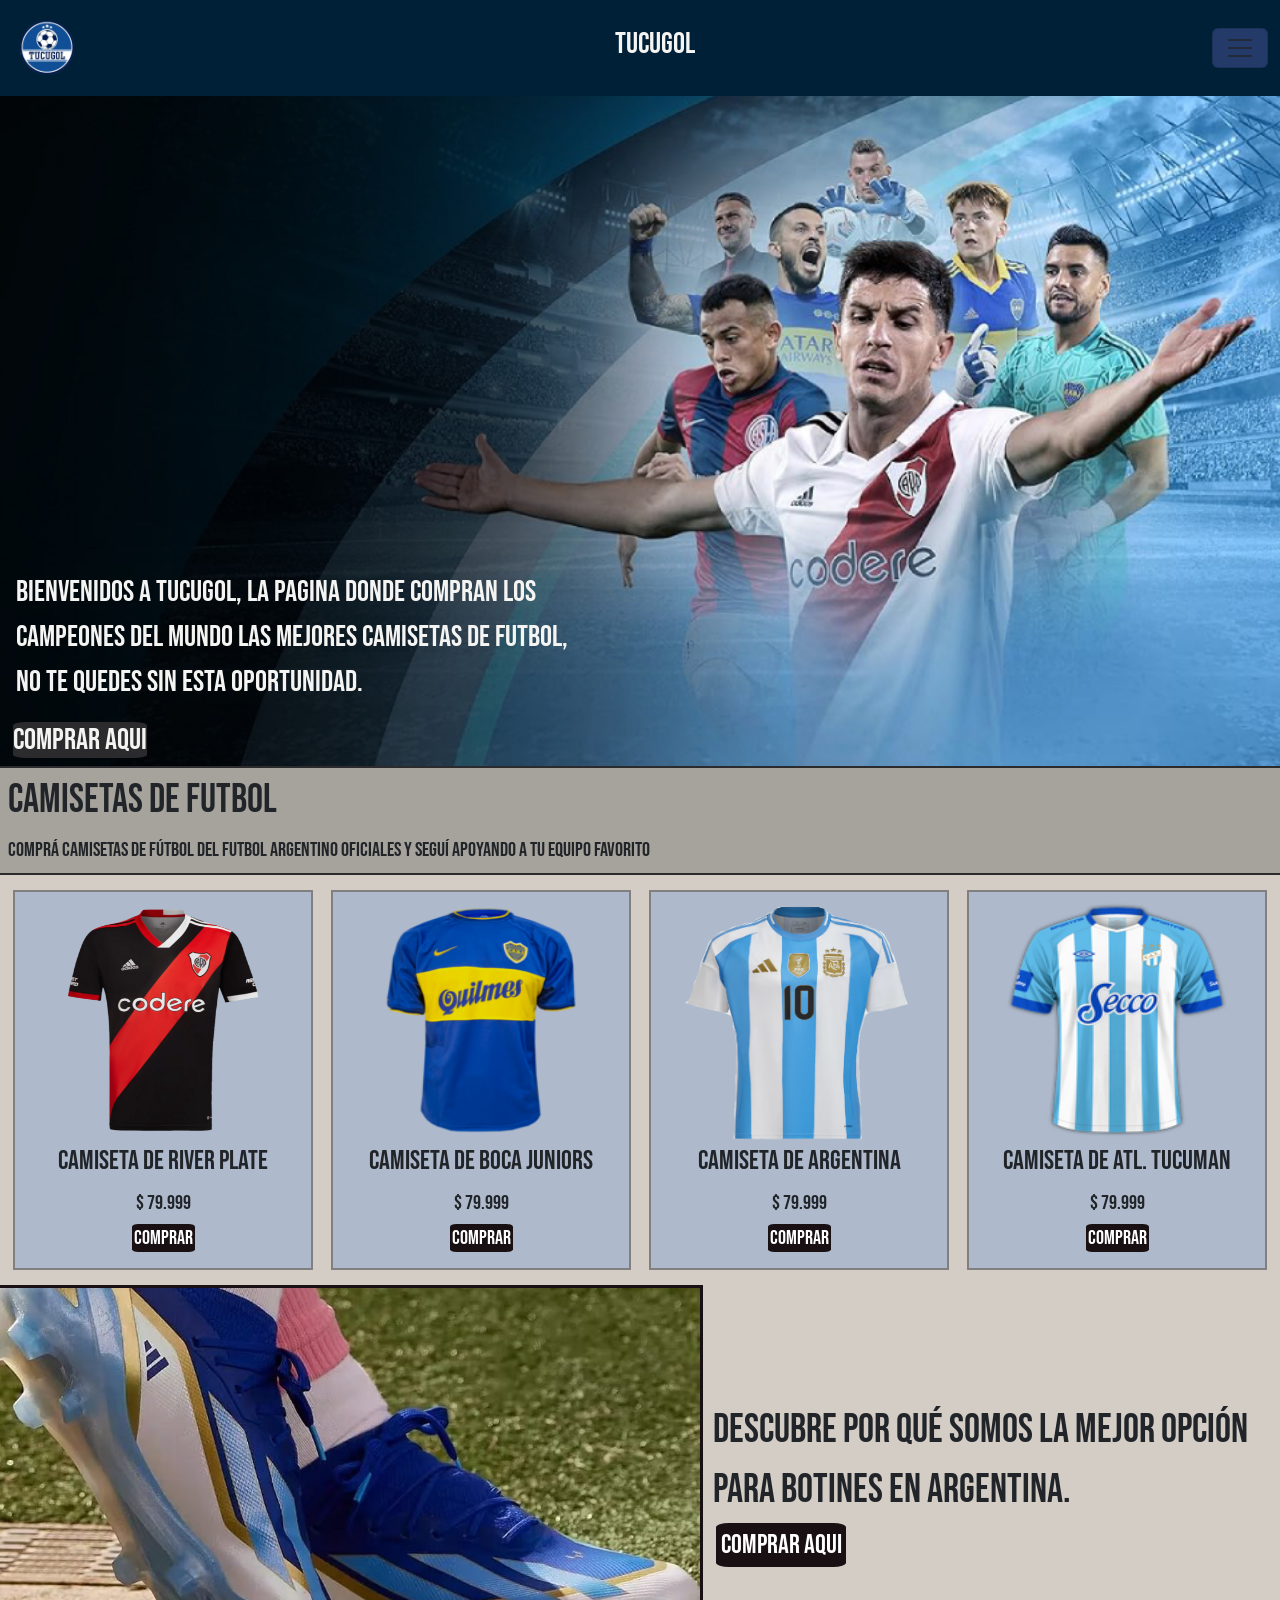
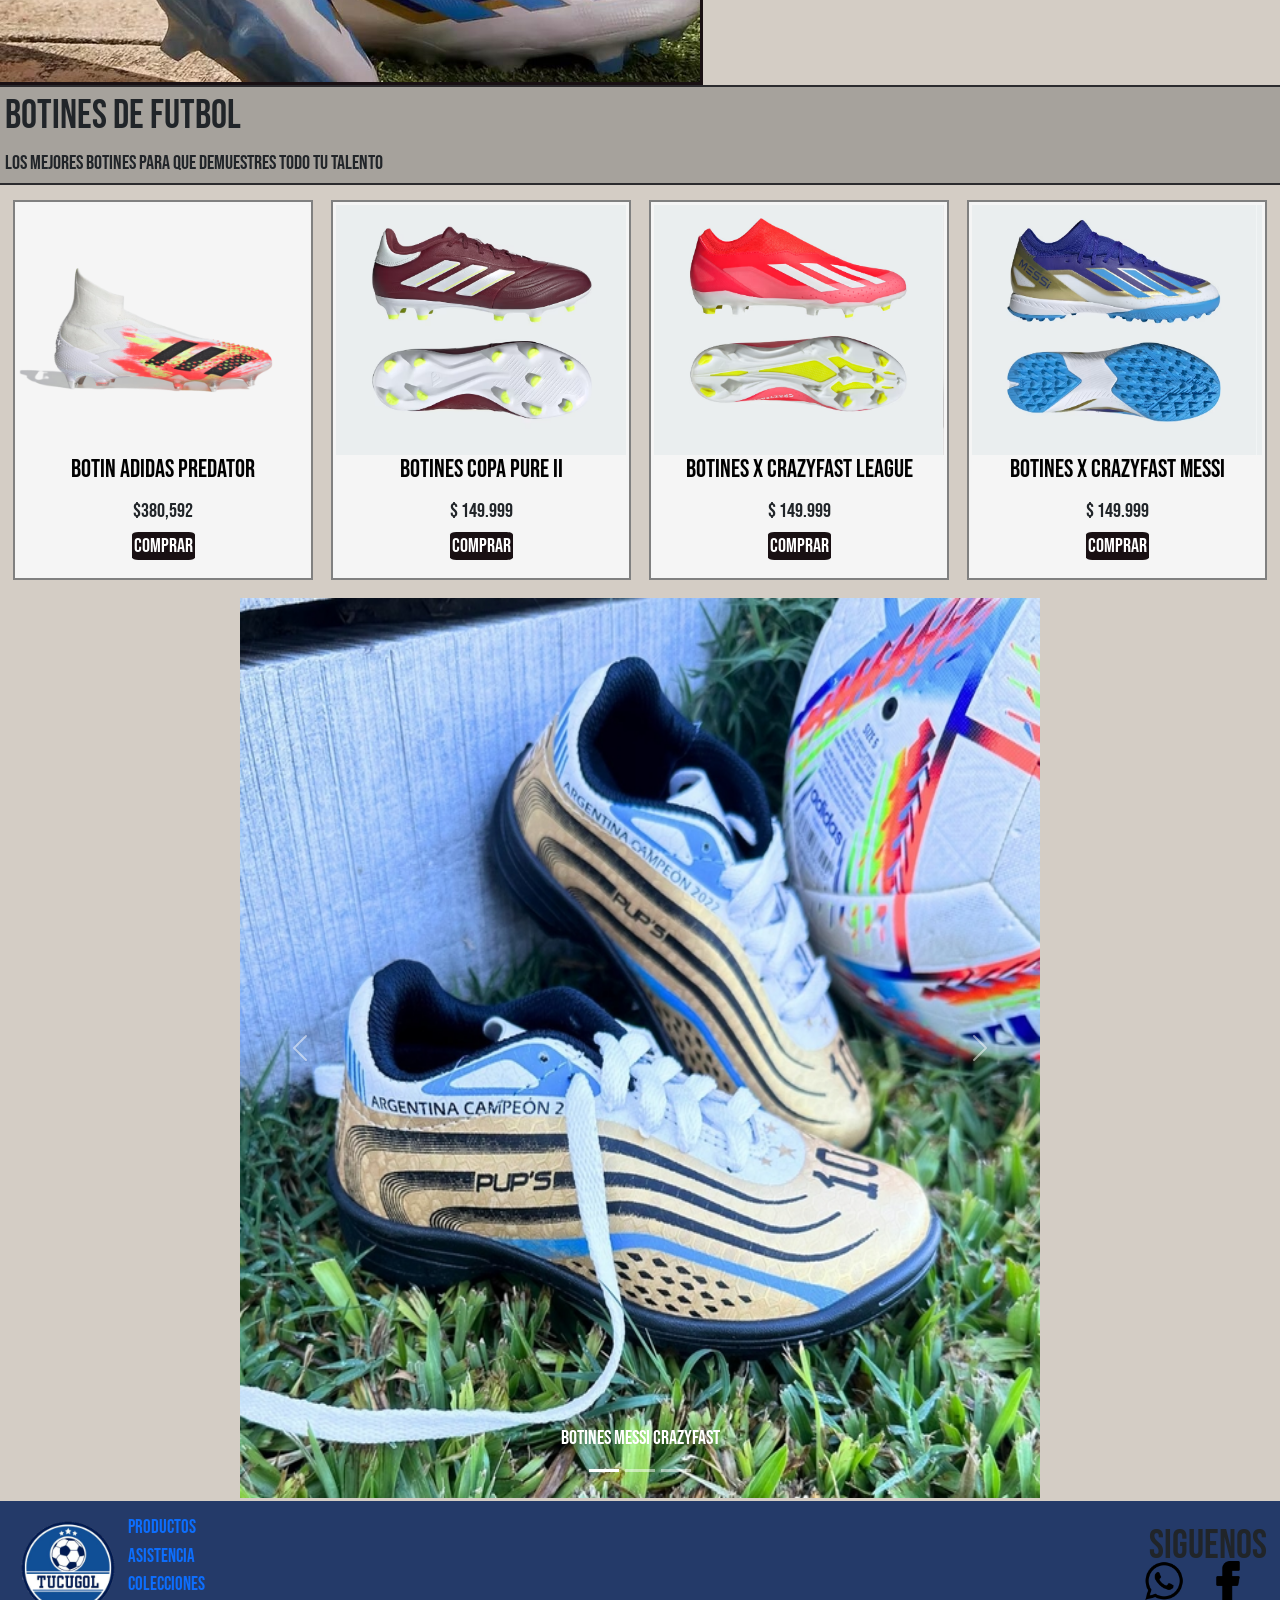
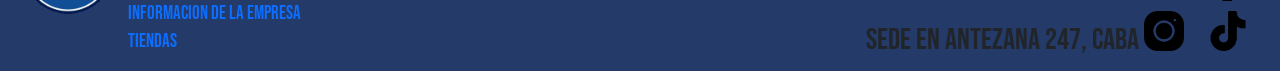
<file: index.html>
<!DOCTYPE html>
<html lang="es">

<head>
    <meta charset="UTF-8">
    <meta name="viewport" content="width=device-width, initial-scale=1.0">
    <link rel="shortcut icon" href="./img/favicon.ico" type="image/x-icon">
    <meta name="description" content="¡Hola y bienvenidos a TucuGol! El destino de elección para los Campeones del Mundo en busca de las camisetas de fútbol más destacadas. Aprovecha esta oportunidad inigualable y consigue la tuya.">
    <meta name="keywords" content="Tucugol, gol, tucu, pelota, camiseta, futbol, messi, argentina, argentino, dibu, martinez, afa, guantes, botines">
    <meta property="og:type" content="Venta de articulos deportivos">
    <meta property="og:title" content="TucuGol">
    <meta property="og:description" content="Descubre TucuGol, el sitio ideal para los fanáticos del fútbol. Aquí encontrarás las camisetas más destacadas para los verdaderos Campeones del Mundo. ¡Aprovecha esta oportunidad única y consigue la tuya hoy mismo!">
    <meta property="og:url" content="https://comi-tucugol.netlify.app/">
    <meta property="og:image" content="./img/logo-tucugol.png">

    <title>TucuGol</title>
    <link href="https://cdn.jsdelivr.net/npm/bootstrap@5.3.3/dist/css/bootstrap.min.css" rel="stylesheet"
        integrity="sha384-QWTKZyjpPEjISv5WaRU9OFeRpok6YctnYmDr5pNlyT2bRjXh0JMhjY6hW+ALEwIH" crossorigin="anonymous">
    <link rel="stylesheet" href="./css/estilos.css">
</head>

<body>
    <header>
        <section class="navbar-container">
            <nav class="navbar">
                <div class="container-fluid">
                    <a class="navbar-brand" href="./index.html"><img src="./img/logo-tucugol.png"
                            alt="logo de la pagina" class="imagenes"></a>
                    <h1>TUCUGOL</h1>
                    <button class="navbar-toggler" type="button" data-bs-toggle="offcanvas"
                        data-bs-target="#offcanvasDarkNavbar" aria-controls="offcanvasDarkNavbar"
                        aria-label="Toggle navigation">
                        <span class="navbar-toggler-icon"></span>
                    </button>
                    <div class="offcanvas offcanvas-end text-bg-dark" tabindex="-1" id="offcanvasDarkNavbar"
                        aria-labelledby="offcanvasDarkNavbarLabel">
                        <div class="offcanvas-header">
                            <h5 class="offcanvas-title" id="offcanvasDarkNavbarLabel">TUCUGOL</h5>
                            <button type="button" class="btn-close btn-close-white" data-bs-dismiss="offcanvas"
                                aria-label="Close"></button>
                        </div>
                        <div class="offcanvas-body">
                            <ul class="navbar-nav justify-content-end flex-grow-1 pe-3">
                                <li class="nav-item">
                                    <a class="nav-link active" aria-current="page" href="./pages/cuenta.html">Log In</a>
                                </li>
                                <li class="nav-item">
                                    <a class="nav-link" href="./index.html">Inicio</a>
                                </li>
                                <li class="nav-item dropdown">
                                    <a class="nav-link dropdown-toggle" href="../index.html" role="button"
                                        data-bs-toggle="dropdown" aria-expanded="false">
                                        Sobre Nosotros
                                    </a>
                                    <ul class="dropdown-menu dropdown-menu-dark">
                                        <li><a class="dropdown-item" href="./pages/productos.html">Productos</a></li>
                                        <li><a class="dropdown-item" href="./pages/servicios.html">Servicios</a></li>
                                        <li><a class="dropdown-item" href="./pages/nosotros.html">Nosotros</a></li>
                                        <li>
                                            <hr class="dropdown-divider">
                                        </li>
                                        <li><a class="dropdown-item" href="./pages/contacto.html">Contacto</a></li>
                                    </ul>
                                </li>
                            </ul>
                            <form class="d-flex mt-3" role="search">
                                <input class="form-control me-2" type="search" placeholder="Buscar" aria-label="search">
                                <button class="btn btn-success" type="submit">Buscar</button>
                            </form>
                        </div>
                    </div>
                </div>
            </nav>
        </section>
    </header>
    <main class="cuerpo-page">
        <section class="fdj"><!--!Bienvenida-->
            <!--<img src="./img/fondo-2.jpg" alt="Fondo con Jugadores">--> 
        <div>
            <p>Bienvenidos a TucuGol, 
                La pagina donde compran los Campeones del Mundo las mejores camisetas de futbol,
                no te quedes sin esta oportunidad.</p>
            <a href="#compra" class="button">Comprar Aqui</a>
        </div>
        </section>
        <div id="compra" class="buy"><!--!camisetas-->
            <h2>Camisetas De Futbol</h2>
            <p>Comprá camisetas de fútbol del futbol argentino oficiales y seguí apoyando a tu equipo favorito</p>
        </div>
        <div class="buy2">
            <section class="club">
                <div class="cami-1">
                    <img src="./img/river-camiseta.png" alt="Camiseta de River Plate">
                    <h3>Camiseta de River Plate</h3>
                    <p>$ 79.999</p>
                    <a href="#" class="button">Comprar</a>
                </div>
                <div class="cami-2">
                    <img src="./img/boca-camiseta.png" alt="Camiseta de Boca Juniors">
                    <h3>Camiseta de Boca Juniors</h3>
                    <p>$ 79.999</p>
                    <a href="#" class="button">Comprar</a>
                </div>
                <div class="cami-3">
                    <img src="./img/adidas Oficial Argentina - Cuotas sin interés _ Ropa Deportiva - Google Chrome 13_06_2024 18_53_47.png"
                        alt="Camiseta de la Seleccion Argentina">
                    <h3>Camiseta de Argentina</h3>
                    <p>$ 79.999</p>
                    <a href="#" class="button">Comprar</a>
                </div>
                <div class="cami-4">
                    <img src="./img/argentina-atletico-tucuman-jersey-2021-1.png" alt="Camiseta de Atletico Tucuman">
                    <h3>Camiseta de Atl. Tucuman</h3>
                    <p>$ 79.999</p>
                    <a href="#" class="button">Comprar</a>
                </div>
            </section>
        </div>
            <section class="vdo"><!--!fondo y video-->
                <div class="caja-1">
                    <img src="./img/botines fondo.jpeg" alt="fondo de botines">
                </div>
                <div class="text">
                    <p>Descubre por qué somos la mejor opción para botines en Argentina.</p>
                    <a href="#Botines" class="button">Comprar Aqui</a>
                </div>
            </section>
            <section id="Botines">
            <section id="Botines" class="text-container">
                <h2>Botines de futbol</h2>
                <p>Los mejores botines para que demuestres todo tu talento</p>
            </section>
            <section class="btns"><!--?botines-->
                <div>
                    <img src="./img/botines.png" alt="botines adidas">
                    <h3>Botin adidas Predator</h3>
                    <p>$380,592</p>
                    <a href="#" class="button">Comprar</a>
                </div>
                <div>
                    <img src="./img/botines-2.png" alt="botines COPA">
                    <h3>BOTINES COPA PURE II</h3>
                    <p>$ 149.999</p>
                    <a href="#" class="button">Comprar</a>
                </div>
                <div>
                    <img src="./img/botines-3.png" alt="botines CRAZYFAST">
                    <h3>BOTINES X CRAZYFAST LEAGUE</h3>
                    <p>$ 149.999</p>
                    <a href="#" class="button">Comprar</a>
                </div>
                <div>
                    <img src="./img/botines-4.png" alt="botines MESSI">
                    <h3>BOTINES X CRAZYFAST MESSI</h3>
                    <p>$ 149.999</p>
                    <a href="#" class="button">Comprar</a>
                </div>
            </section>
            <section class="carouselm">
                <div id="carouselExampleCaptions" class="carousel">
                    <div class="carousel-indicators">
                        <button type="button" data-bs-target="#carouselExampleCaptions" data-bs-slide-to="0"
                            class="active" aria-current="true" aria-label="Slide 1"></button>
                        <button type="button" data-bs-target="#carouselExampleCaptions" data-bs-slide-to="1"
                            aria-label="Slide 2"></button>
                        <button type="button" data-bs-target="#carouselExampleCaptions" data-bs-slide-to="2"
                            aria-label="Slide 3"></button>
                    </div>
                    <div class="carousel-inner">
                        <div class="carousel-item active">
                            <img src="./img/botines-de-messi-mundial.jpg" class="d-block w-100"
                                alt="botines-de-messi-mundial">
                            <div class="carousel-caption d-none d-md-block">
                                <h5>Botines Messi Crazyfast</h5>
                            </div>
                        </div>
                        <div class="carousel-item">
                            <img src="./img/botines-fnd.jpg" class="d-block w-100" alt="botines-de-futbol">
                            <div class="carousel-caption d-none d-md-block">
                                <h5>Botines Nike edición Neymar</h5>
                            </div>
                        </div>
                        <div class="carousel-item">
                            <img src="./img/botines-de-messi.jpg" class="d-block w-100" alt="botines-de-futbol-messi">
                            <div class="carousel-caption d-none d-md-block">
                                <h5>Botines Messi 2015 X</h5>
                            </div>
                        </div>
                    </div>
                    <button class="carousel-control-prev" type="button" data-bs-target="#carouselExampleCaptions"
                        data-bs-slide="prev">
                        <span class="carousel-control-prev-icon" aria-hidden="true"></span>
                        <span class="visually-hidden">Previous</span>
                    </button>
                    <button class="carousel-control-next" type="button" data-bs-target="#carouselExampleCaptions"
                        data-bs-slide="next">
                        <span class="carousel-control-next-icon" aria-hidden="true"></span>
                        <span class="visually-hidden">Next</span>
                    </button>
                </div>
            </section>
    </main>
<footer id="contactos" class="pie-page">
    <section class="foot-page">
        <section class="letter-container">
            <a href="#inicio"><img src="./img/logo-tucugol.png" alt="logo-tucugol"></a>
            <ul class="abajo">
                <li><a href="#">Productos</a></li>
                <li><a href="#">Asistencia</a></li>
                <li><a href="#">Colecciones</a></li>
                <li><a href="#">Informacion de la empresa</a></li>
                <li><a href="#">Tiendas</a></li>
            </ul>
        </section>
    <section class="end">
        <section class="map-container">
            <div>
                <iframe src="https://www.google.com/maps/embed?pb=!1m18!1m12!1m3!1d3283.9910599999366!2d-58.44680992425981!3d-34.604387572954046!2m3!1f0!2f0!3f0!3m2!1i1024!2i768!4f13.1!3m3!1m2!1s0x95bcca0d95ad77f5%3A0xdd0be977332b24c6!2sAntezana%20247%2C%20Cdad.%20Aut%C3%B3noma%20de%20Buenos%20Aires!5e0!3m2!1ses-419!2sar!4v1721084852402!5m2!1ses-419!2sar" width="250" height="100" style="border:0;" allowfullscreen="" loading="lazy" referrerpolicy="no-referrer-when-downgrade"></iframe>
                <h6>Sede en Antezana 247, CABA</h6>
            </div>
        </section>
        <section class="icon-container">
            <div class="follow">          
                <p>siguenos</p>
            </div>
            <div class="wpp">
                <a href="https://wa.me/+541124987017" target="_blank"><img src="./img/whatsapp.png" alt="whatsapp"></a>
            </div>
            <div class="face">
                <a href="https://www.facebook.com/profile.php?id=61560651121790" target="_blank"><img src="./img/facebook.png" alt="facebook"></a>
            </div>
            <div class="ig">
                <a href="https://www.instagram.com/tucugol.ok?igsh=MWdwbTA5NDgwdGJxcA==" target="_blank"><img src="./img/instagram.png" alt="instagram"></a>
            </div>
            <div class="tiktok">
                <a href="#"><img src="./img/tik-tok.png" alt="tik-tok"></a>
            </div>
        </section>
    </section>
</section>
    </footer>
    <script src="https://cdn.jsdelivr.net/npm/bootstrap@5.3.3/dist/js/bootstrap.bundle.min.js"
        integrity="sha384-YvpcrYf0tY3lHB60NNkmXc5s9fDVZLESaAA55NDzOxhy9GkcIdslK1eN7N6jIeHz"
        crossorigin="anonymous"></script>
</body>

</html>
</file>
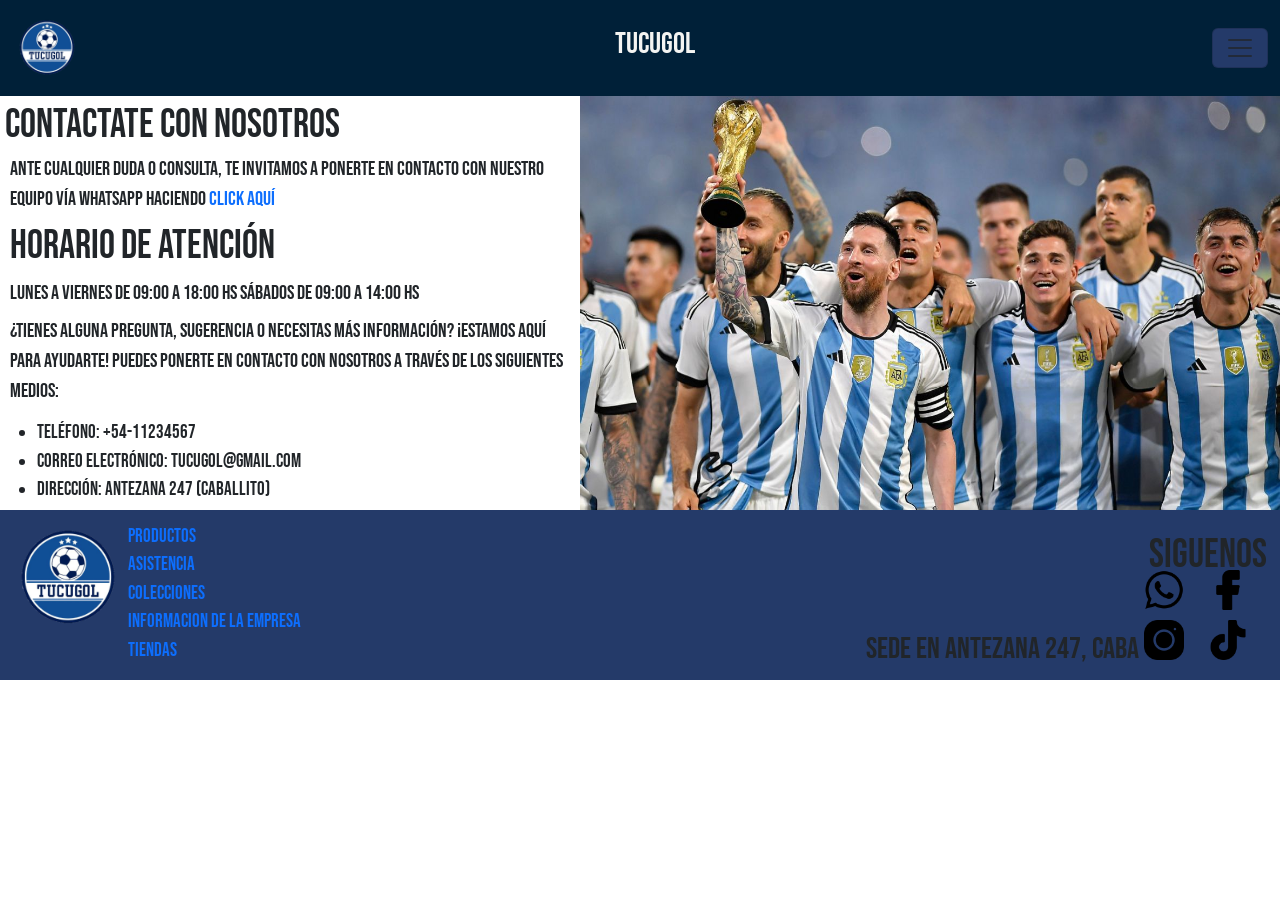
<file: pages/contacto.html>
<!DOCTYPE html>
<html lang="es">

<head>
    <meta charset="UTF-8">
    <meta name="viewport" content="width=device-width, initial-scale=1.0">
    <link rel="shortcut icon" href="../img/favicon.ico" type="image/x-icon">
    <meta name="description" content="¡Hola y bienvenidos a TucuGol! El destino de elección para los Campeones del Mundo en busca de las camisetas de fútbol más destacadas. Aprovecha esta oportunidad inigualable y consigue la tuya.">
    <meta name="keywords" content="Tucugol, gol, tucu, pelota, camiseta, futbol, messi, argentina, argentino, dibu, martinez, afa, guantes, botines">
    <meta property="og:type" content="Venta de articulos deportivos">
    <meta property="og:title" content="TucuGol">
    <meta property="og:description" content="Descubre TucuGol, el sitio ideal para los fanáticos del fútbol. Aquí encontrarás las camisetas más destacadas para los verdaderos Campeones del Mundo. ¡Aprovecha esta oportunidad única y consigue la tuya hoy mismo!">
    <meta property="og:url" content="https://comi-tucugol.netlify.app/">
    <meta property="og:image" content="">
    <title>Contacto</title>
    <link href="https://cdn.jsdelivr.net/npm/bootstrap@5.3.3/dist/css/bootstrap.min.css" rel="stylesheet"
        integrity="sha384-QWTKZyjpPEjISv5WaRU9OFeRpok6YctnYmDr5pNlyT2bRjXh0JMhjY6hW+ALEwIH" crossorigin="anonymous">
    <link rel="stylesheet" href="../css/estilos.css">
</head>

<body>
    <header>
        <section class="navbar-container">
            <nav class="navbar">
                <div class="container-fluid">
                    <a class="navbar-brand" href="../index.html"><img src="../img/logo-tucugol.png"
                            alt="logo de la pagina" class="imagenes"></a>
                    <h1>TUCUGOL</h1>
                    <button class="navbar-toggler" type="button" data-bs-toggle="offcanvas"
                        data-bs-target="#offcanvasDarkNavbar" aria-controls="offcanvasDarkNavbar"
                        aria-label="Toggle navigation">
                        <span class="navbar-toggler-icon"></span>
                    </button>
                    <div class="offcanvas offcanvas-end text-bg-dark" tabindex="-1" id="offcanvasDarkNavbar"
                        aria-labelledby="offcanvasDarkNavbarLabel">
                        <div class="offcanvas-header">
                            <h5 class="offcanvas-title" id="offcanvasDarkNavbarLabel">TUCUGOL</h5>
                            <button type="button" class="btn-close btn-close-white" data-bs-dismiss="offcanvas"
                                aria-label="Close"></button>
                        </div>
                        <div class="offcanvas-body">
                            <ul class="navbar-nav justify-content-end flex-grow-1 pe-3">
                                <li class="nav-item">
                                    <a class="nav-link active" aria-current="page" href="../pages/cuenta.html">Log
                                        In</a>
                                </li>
                                <li class="nav-item">
                                    <a class="nav-link" href="../index.html">Inicio</a>
                                </li>
                                <li class="nav-item dropdown">
                                    <a class="nav-link dropdown-toggle" href="../index.html" role="button"
                                        data-bs-toggle="dropdown" aria-expanded="false">
                                        Sobre Nosotros
                                    </a>
                                    <ul class="dropdown-menu dropdown-menu-dark">
                                        <li><a class="dropdown-item" href="../pages/productos.html">Productos</a></li>
                                        <li><a class="dropdown-item" href="../pages/servicios.html">Servicios</a></li>
                                        <li><a class="dropdown-item" href="../pages/nosotros.html">Nosotros</a></li>
                                        <li>
                                            <hr class="dropdown-divider">
                                        </li>
                                        <li><a class="dropdown-item" href="../pages/contacto.html">Contacto</a></li>
                                    </ul>
                                </li>
                            </ul>
                            <form class="d-flex mt-3" role="search">
                                <input class="form-control me-2" type="search" placeholder="Buscar" aria-label="search">
                                <button class="btn btn-success" type="submit">Buscar</button>
                            </form>
                        </div>
                    </div>
                </div>
            </nav>
        </section>
    </header>
    <main class="contactos-page">
        <div class="text-cont-container">
        <h1>Contactate con nosotros</h1>
        <p>
        Ante cualquier duda o consulta, te invitamos a ponerte en contacto con nuestro equipo vía whatsapp haciendo <a href="https://wa.me/+541124987017">click aquí</a>
        <h2>Horario de atención</h2>
        <p>
        Lunes a Viernes de 09:00 a 18:00 hs
        Sábados de 09:00 a 14:00 hs
        </p>
        <p>¿Tienes alguna pregunta, sugerencia o necesitas más información? ¡Estamos aquí para ayudarte! Puedes ponerte en contacto con nosotros a través de los siguientes medios:
        </p>
        <ul>
            <li>Teléfono: +54-11234567 </li>
            <li>Correo Electrónico: tucugol@gmail.com</li>
            <li>Dirección: Antezana 247 (Caballito)</li>
        </ul>
        </div>
        <div class="img-contact">
        <img src="../img/argentina-1.jpg" alt="jugadores de la seleccion argentina levantando la copa del Mundo">
        </div>
    </main>
    <footer class="pie-page">
        <section class="foot-page">
            <section class="letter-container">
                <a href="#inicio"><img src="../img/logo-tucugol.png" alt="logo-tucugol"></a>
                <ul class="abajo">
                    <li><a href="#">Productos</a></li>
                    <li><a href="#">Asistencia</a></li>
                    <li><a href="#">Colecciones</a></li>
                    <li><a href="#">Informacion de la empresa</a></li>
                    <li><a href="#">Tiendas</a></li>
                </ul>
            </section>
            <section class="end">
                <section class="map-container">
                    <div>
                        <iframe
                            src="https://www.google.com/maps/embed?pb=!1m18!1m12!1m3!1d3283.9910599999366!2d-58.44680992425981!3d-34.604387572954046!2m3!1f0!2f0!3f0!3m2!1i1024!2i768!4f13.1!3m3!1m2!1s0x95bcca0d95ad77f5%3A0xdd0be977332b24c6!2sAntezana%20247%2C%20Cdad.%20Aut%C3%B3noma%20de%20Buenos%20Aires!5e0!3m2!1ses-419!2sar!4v1721084852402!5m2!1ses-419!2sar"
                            width="250" height="100" style="border:0;" allowfullscreen="" loading="lazy"
                            referrerpolicy="no-referrer-when-downgrade"></iframe>
                        <h6>Sede en Antezana 247, CABA</h6>
                    </div>
                </section>
                <section class="icon-container">
                    <div class="follow">
                        <p>siguenos</p>
                    </div>
                    <div class="wpp">
                        <a href="https://wa.me/+541124987017" target="_blank"><img src="../img/whatsapp.png"
                                alt="whatsapp"></a>
                    </div>
                    <div class="face">
                        <a href="https://www.facebook.com/profile.php?id=61560651121790" target="_blank"><img
                                src="../img/facebook.png" alt="facebook"></a>
                    </div>
                    <div class="ig">
                        <a href="https://www.instagram.com/tucugol.ok?igsh=MWdwbTA5NDgwdGJxcA==" target="_blank"><img
                                src="../img/instagram.png" alt="instagram"></a>
                    </div>
                    <div class="tiktok">
                        <a href="#"><img src="../img/tik-tok.png" alt="tik-tok"></a>
                    </div>
                </section>
            </section>
        </section>
        <script src="https://cdn.jsdelivr.net/npm/bootstrap@5.3.3/dist/js/bootstrap.bundle.min.js"
            integrity="sha384-YvpcrYf0tY3lHB60NNkmXc5s9fDVZLESaAA55NDzOxhy9GkcIdslK1eN7N6jIeHz"
            crossorigin="anonymous"></script>
</body>

</html>
</file>
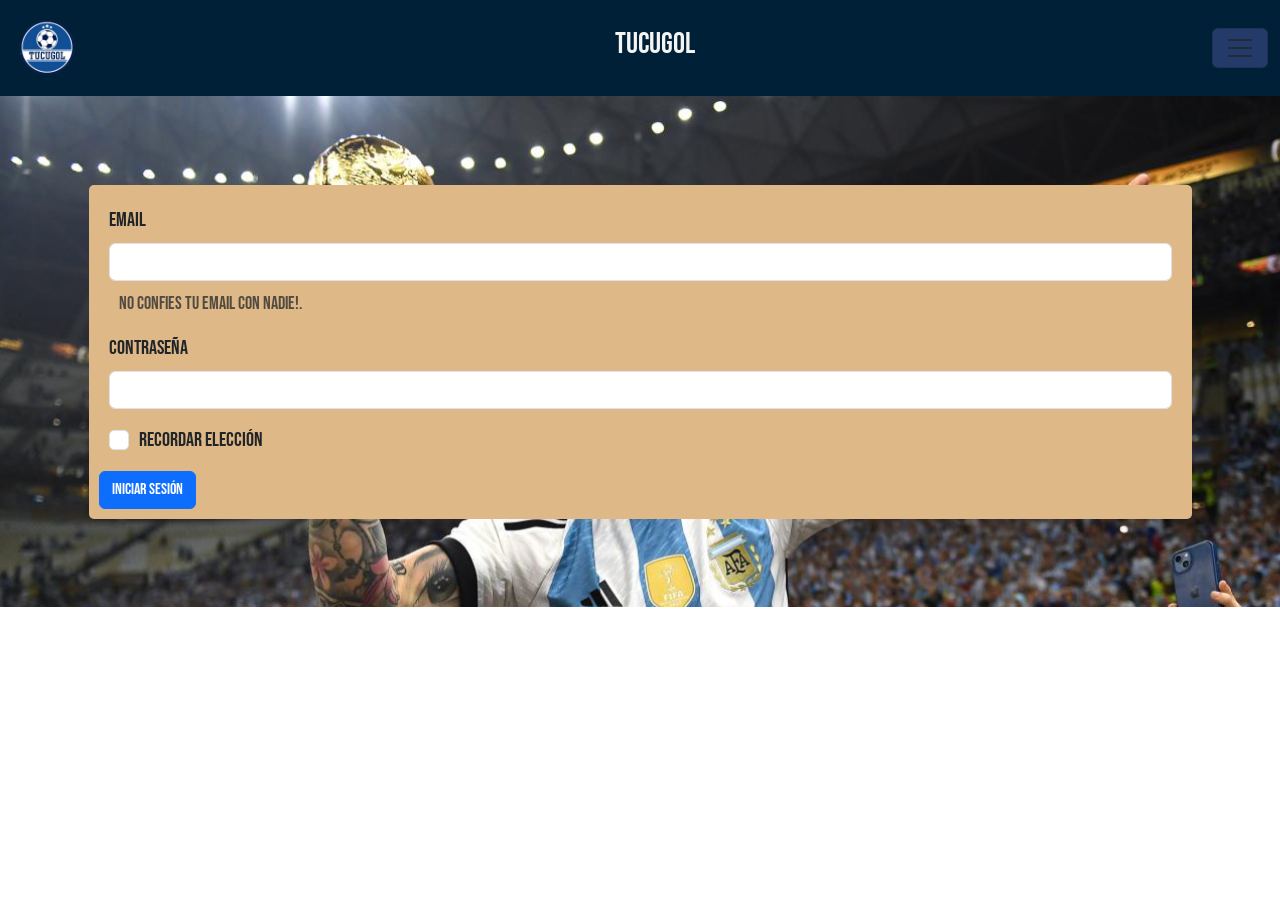
<file: pages/cuenta.html>
<!DOCTYPE html>
<html lang="es">

<head>
    <meta charset="UTF-8">
    <meta name="viewport" content="width=device-width, initial-scale=1.0">
    <link rel="shortcut icon" href="../img/favicon.ico" type="image/x-icon">
    <meta name="description" content="¡Hola y bienvenidos a TucuGol! El destino de elección para los Campeones del Mundo en busca de las camisetas de fútbol más destacadas. Aprovecha esta oportunidad inigualable y consigue la tuya.">
    <meta name="keywords" content="Tucugol, gol, tucu, pelota, camiseta, futbol, messi, argentina, argentino, dibu, martinez, afa, guantes, botines">
    <meta property="og:type" content="Venta de articulos deportivos">
    <meta property="og:title" content="TucuGol">
    <meta property="og:description" content="Descubre TucuGol, el sitio ideal para los fanáticos del fútbol. Aquí encontrarás las camisetas más destacadas para los verdaderos Campeones del Mundo. ¡Aprovecha esta oportunidad única y consigue la tuya hoy mismo!">
    <meta property="og:url" content="https://comi-tucugol.netlify.app/">
    <meta property="og:image" content="">
    <title>Registro</title>
    <link href="https://cdn.jsdelivr.net/npm/bootstrap@5.3.3/dist/css/bootstrap.min.css" rel="stylesheet"
        integrity="sha384-QWTKZyjpPEjISv5WaRU9OFeRpok6YctnYmDr5pNlyT2bRjXh0JMhjY6hW+ALEwIH" crossorigin="anonymous">
    <link rel="stylesheet" href="../css/estilos.css">
</head>

<body>
    <header>
        <section class="navbar-container">
            <nav class="navbar">
                <div class="container-fluid">
                    <a class="navbar-brand" href="../index.html"><img src="../img/logo-tucugol.png"
                            alt="logo de la pagina" class="imagenes"></a>
                    <h1>TUCUGOL</h1>
                    <button class="navbar-toggler" type="button" data-bs-toggle="offcanvas"
                        data-bs-target="#offcanvasDarkNavbar" aria-controls="offcanvasDarkNavbar"
                        aria-label="Toggle navigation">
                        <span class="navbar-toggler-icon"></span>
                    </button>
                    <div class="offcanvas offcanvas-end text-bg-dark" tabindex="-1" id="offcanvasDarkNavbar"
                        aria-labelledby="offcanvasDarkNavbarLabel">
                        <div class="offcanvas-header">
                            <h5 class="offcanvas-title" id="offcanvasDarkNavbarLabel">TUCUGOL</h5>
                            <button type="button" class="btn-close btn-close-white" data-bs-dismiss="offcanvas"
                                aria-label="Close"></button>
                        </div>
                        <div class="offcanvas-body">
                            <ul class="navbar-nav justify-content-end flex-grow-1 pe-3">
                                <li class="nav-item">
                                    <a class="nav-link active" aria-current="page" href="../pages/cuenta.html">Log
                                        In</a>
                                </li>
                                <li class="nav-item">
                                    <a class="nav-link" href="../index.html">Inicio</a>
                                </li>
                                <li class="nav-item dropdown">
                                    <a class="nav-link dropdown-toggle" href="../index.html" role="button"
                                        data-bs-toggle="dropdown" aria-expanded="false">
                                        Sobre Nosotros
                                    </a>
                                    <ul class="dropdown-menu dropdown-menu-dark">
                                        <li><a class="dropdown-item" href="../pages/productos.html">Productos</a></li>
                                        <li><a class="dropdown-item" href="../pages/servicios.html">Servicios</a></li>
                                        <li><a class="dropdown-item" href="../pages/nosotros.html">Nosotros</a></li>
                                        <li>
                                            <hr class="dropdown-divider">
                                        </li>
                                        <li><a class="dropdown-item" href="../pages/contacto.html">Contacto</a></li>
                                    </ul>
                                </li>
                            </ul>
                            <form class="d-flex mt-3" role="search">
                                <input class="form-control me-2" type="search" placeholder="Buscar" aria-label="search">
                                <button class="btn btn-success" type="submit">Buscar</button>
                            </form>
                        </div>
                    </div>
                </div>
            </nav>
        </section>
    </header>
    <main class="cuenta">
        <form class="formulario">
            <div class="mb-3">
                <label for="exampleInputEmail1" class="form-label">Email</label>
                <input type="email" class="form-control" id="exampleInputEmail1" aria-describedby="emailHelp">
                <div id="emailHelp" class="form-text">No confies tu email con nadie!.</div>
            </div>
            <div class="mb-3">
                <label for="exampleInputPassword1" class="form-label">Contraseña</label>
                <input type="password" class="form-control" id="exampleInputPassword1">
            </div>
            <div class="mb-3 form-check">
                <input type="checkbox" class="form-check-input" id="exampleCheck1">
                <label class="form-check-label" for="exampleCheck1">Recordar elección</label>
            </div>
            <button type="submit" class="btn btn-primary">Iniciar sesión</button>
        </form>
    </main>
    <script src="https://cdn.jsdelivr.net/npm/bootstrap@5.3.3/dist/js/bootstrap.bundle.min.js"
        integrity="sha384-YvpcrYf0tY3lHB60NNkmXc5s9fDVZLESaAA55NDzOxhy9GkcIdslK1eN7N6jIeHz"
        crossorigin="anonymous"></script>
</body>
</html>
</file>
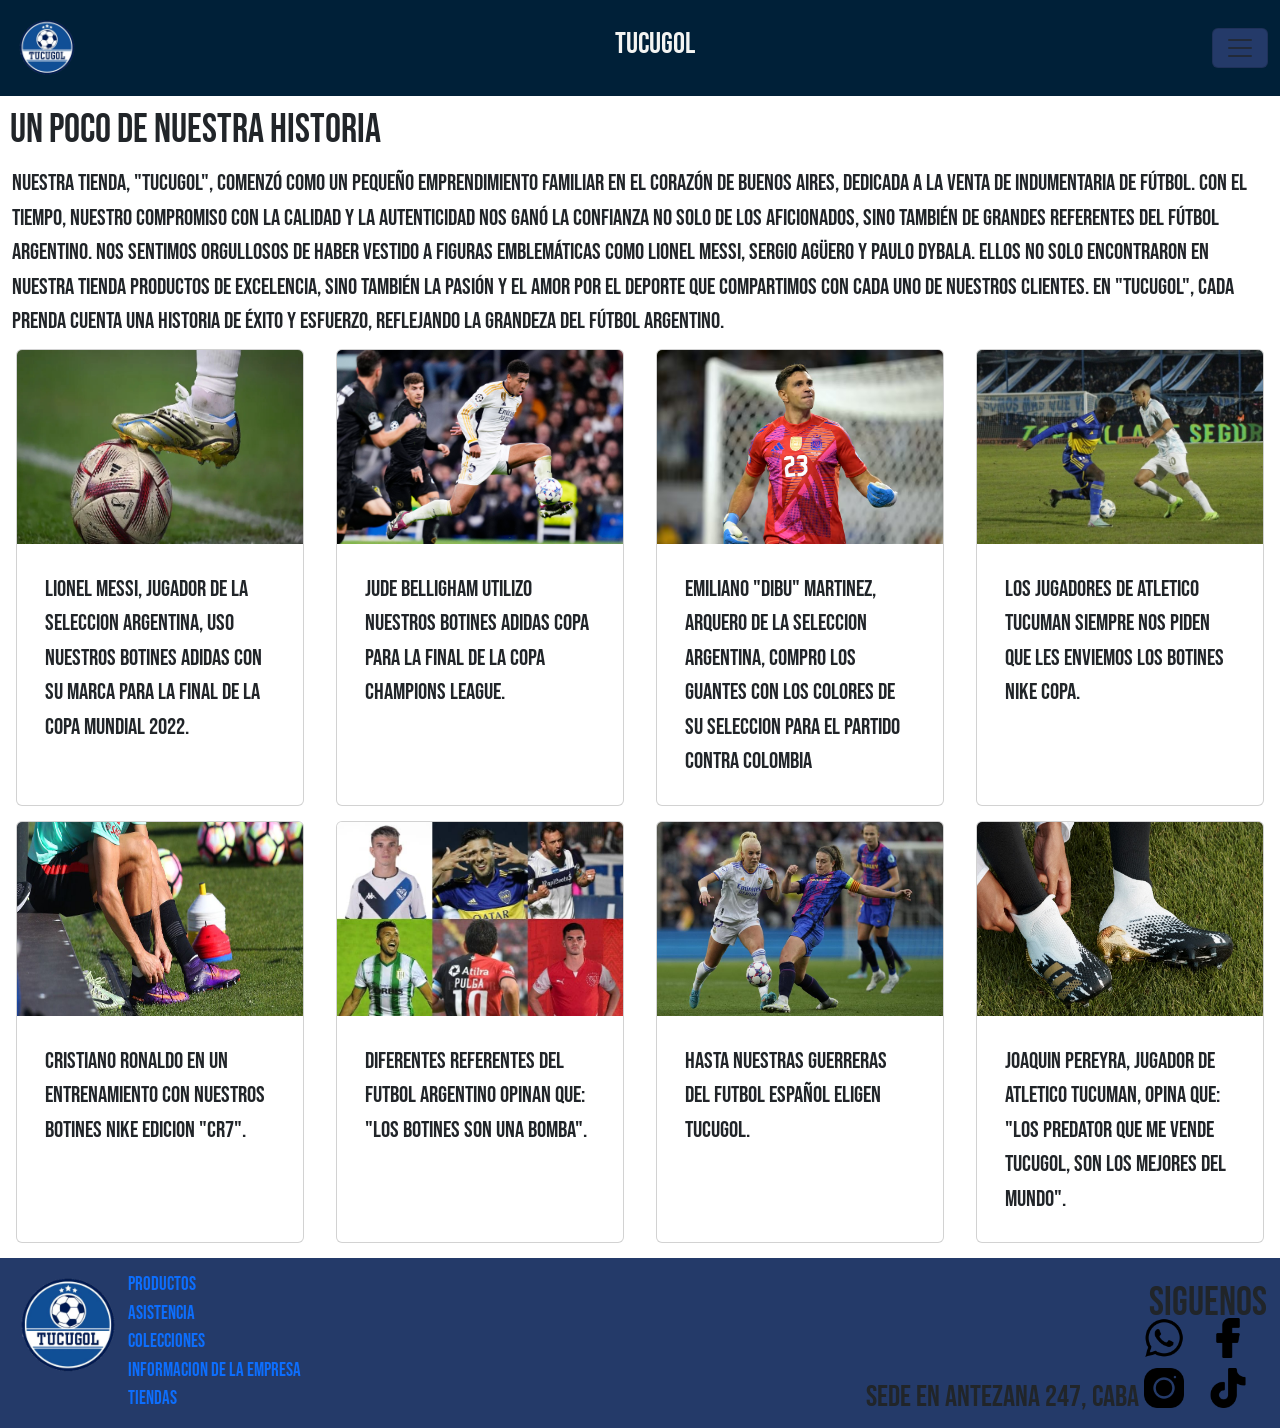
<file: pages/nosotros.html>
<!DOCTYPE html>
<html lang="es">

<head>
    <meta charset="UTF-8">
    <meta name="viewport" content="width=device-width, initial-scale=1.0">
    <link rel="shortcut icon" href="../img/favicon.ico" type="image/x-icon">
    <meta name="description"
        content="¡Hola y bienvenidos a TucuGol! El destino de elección para los Campeones del Mundo en busca de las camisetas de fútbol más destacadas. Aprovecha esta oportunidad inigualable y consigue la tuya.">
    <meta name="keywords"
        content="Tucugol, gol, tucu, pelota, camiseta, futbol, messi, argentina, argentino, dibu, martinez, afa, guantes, botines">
    <meta property="og:type" content="Venta de articulos deportivos">
    <meta property="og:title" content="TucuGol">
    <meta property="og:description"
        content="Descubre TucuGol, el sitio ideal para los fanáticos del fútbol. Aquí encontrarás las camisetas más destacadas para los verdaderos Campeones del Mundo. ¡Aprovecha esta oportunidad única y consigue la tuya hoy mismo!">
    <meta property="og:url" content="https://comi-tucugol.netlify.app/">
    <meta property="og:image" content="">
    <title>Nosotros</title>
    <link href="https://cdn.jsdelivr.net/npm/bootstrap@5.3.3/dist/css/bootstrap.min.css" rel="stylesheet"
        integrity="sha384-QWTKZyjpPEjISv5WaRU9OFeRpok6YctnYmDr5pNlyT2bRjXh0JMhjY6hW+ALEwIH" crossorigin="anonymous">
    <link rel="stylesheet" href="../css/estilos.css">
</head>

<body>
    <header>
        <section class="navbar-container">
            <nav class="navbar">
                <div class="container-fluid">
                    <a class="navbar-brand" href="../index.html"><img src="../img/logo-tucugol.png"
                            alt="logo de la pagina" class="imagenes"></a>
                    <h1>TUCUGOL</h1>
                    <button class="navbar-toggler" type="button" data-bs-toggle="offcanvas"
                        data-bs-target="#offcanvasDarkNavbar" aria-controls="offcanvasDarkNavbar"
                        aria-label="Toggle navigation">
                        <span class="navbar-toggler-icon"></span>
                    </button>
                    <div class="offcanvas offcanvas-end text-bg-dark" tabindex="-1" id="offcanvasDarkNavbar"
                        aria-labelledby="offcanvasDarkNavbarLabel">
                        <div class="offcanvas-header">
                            <h5 class="offcanvas-title" id="offcanvasDarkNavbarLabel">TUCUGOL</h5>
                            <button type="button" class="btn-close btn-close-white" data-bs-dismiss="offcanvas"
                                aria-label="Close"></button>
                        </div>
                        <div class="offcanvas-body">
                            <ul class="navbar-nav justify-content-end flex-grow-1 pe-3">
                                <li class="nav-item">
                                    <a class="nav-link active" aria-current="page" href="../pages/cuenta.html">Log
                                        In</a>
                                </li>
                                <li class="nav-item">
                                    <a class="nav-link" href="../index.html">Inicio</a>
                                </li>
                                <li class="nav-item dropdown">
                                    <a class="nav-link dropdown-toggle" href="../index.html" role="button"
                                        data-bs-toggle="dropdown" aria-expanded="false">
                                        Sobre Nosotros
                                    </a>
                                    <ul class="dropdown-menu dropdown-menu-dark">
                                        <li><a class="dropdown-item" href="../pages/productos.html">Productos</a></li>
                                        <li><a class="dropdown-item" href="../pages/servicios.html">Servicios</a></li>
                                        <li><a class="dropdown-item" href="../pages/nosotros.html">Nosotros</a></li>
                                        <li>
                                            <hr class="dropdown-divider">
                                        </li>
                                        <li><a class="dropdown-item" href="../pages/contacto.html">Contacto</a></li>
                                    </ul>
                                </li>
                            </ul>
                            <form class="d-flex mt-3" role="search">
                                <input class="form-control me-2" type="search" placeholder="Buscar" aria-label="search">
                                <button class="btn btn-success" type="submit">Buscar</button>
                            </form>
                        </div>
                    </div>
                </div>
            </nav>
        </section>
    </header>
    <main class="nosotros-main">
        <h1>Un poco de Nuestra historia</h1>
        <p>Nuestra tienda, "TucuGol", comenzó como un pequeño emprendimiento familiar en el corazón de Buenos Aires,
            dedicada a la venta de indumentaria de fútbol. Con el tiempo, nuestro compromiso con la calidad y la
            autenticidad nos ganó la confianza no solo de los aficionados, sino también de grandes referentes del fútbol
            argentino. Nos sentimos orgullosos de haber vestido a figuras emblemáticas como Lionel Messi, Sergio Agüero
            y Paulo Dybala. Ellos no solo encontraron en nuestra tienda productos de excelencia, sino también la pasión
            y el amor por el deporte que compartimos con cada uno de nuestros clientes. En "TucuGol", cada prenda cuenta
            una historia de éxito y esfuerzo, reflejando la grandeza del fútbol argentino.</p>
        <section class="card-nos">
            <div class="card" style="width: 18rem;">
                <img src="../img/botines-adidas-messi.jpg" class="card-img-top"
                    alt="botines de lionel messi y una pelota del mundial">
                <div class="card-body">
                    <p class="card-text">Lionel Messi, jugador de la seleccion Argentina, uso nuestros botines Adidas
                        con su marca para la final de la copa mundial 2022.</p>
                </div>
            </div>
            <div class="card" style="width: 18rem;">
                <img src="../img/botines-belligham.jpg" class="card-img-top"
                    alt="belligham jugando al futbol en un partido">
                <div class="card-body">
                    <p class="card-text">Jude Belligham utilizo nuestros botines Adidas Copa para la final de la copa
                        Champions League.</p>
                </div>
            </div>
            <div class="card" style="width: 18rem;">
                <img src="../img/dibu-guantes.avif" class="card-img-top" alt="...">
                <div class="card-body">
                    <p class="card-text">Emiliano "Dibu" Martinez, arquero de la seleccion Argentina, compro los guantes
                        con los colores de su seleccion para el partido contra Colombia</p>
                </div>
            </div>
            <div class="card" style="width: 18rem;">
                <img src="../img/atltucuman-boca.jpg" class="card-img-top"
                    alt="jugador de boca y jugador de atletico tucuman jugando al futbol">
                <div class="card-body">
                    <p class="card-text">Los jugadores de Atletico Tucuman siempre nos piden que les enviemos los
                        botines Nike Copa.</p>
                </div>
            </div>
        </section>
        <section class="card-nos2">
            
            
            <div class="card" style="width: 18rem;">
                <img src="../img/botines-cr7.jpg" class="card-img-top"
                    alt="botines en una cancha de futbol, remera verde fluor y pantalon negro">
                <div class="card-body">
                    <p class="card-text">Cristiano Ronaldo en un entrenamiento con nuestros botines Nike edicion "CR7".
                    </p>
                </div>
            </div>
            <div class="card" style="width: 18rem;">
                <img src="../img/futbol-arg.jpg" class="card-img-top"
                    alt="imagen de diferentes jugadores del futbol argentino">
                <div class="card-body">
                    <p class="card-text">Diferentes referentes del futbol argentino opinan que: "Los botines son una bomba".</p>
                </div>
            </div>
            <div class="card" style="width: 18rem;">
                <img src="../img/futbol-fem.jpg" class="card-img-top"
                    alt="futbol femenino con jugadora del real madrid y jugadora del barcelona">
                <div class="card-body">
                    <p class="card-text">Hasta nuestras guerreras del futbol español eligen TUCUGOL.</p>
                </div>
            </div>
            <div class="card" style="width: 18rem;">
                <img src="../img/Predator-adidas.jpg" class="card-img-top" alt="botines predator ">
                <div class="card-body">
                    <p class="card-text">Joaquin Pereyra, jugador de Atletico Tucuman, opina que: "Los predator que me
                        vende TUCUGOL, son los mejores del mundo".</p>
                </div>
            </div>
        </section>
    </main>
    <footer class="pie-page">
        <section class="foot-page">
            <section class="letter-container">
                <a href="#inicio"><img src="../img/logo-tucugol.png" alt="logo-tucugol"></a>
                <ul class="abajo">
                    <li><a href="#">Productos</a></li>
                    <li><a href="#">Asistencia</a></li>
                    <li><a href="#">Colecciones</a></li>
                    <li><a href="#">Informacion de la empresa</a></li>
                    <li><a href="#">Tiendas</a></li>
                </ul>
            </section>
            <section class="end">
                <section class="map-container">
                    <div>
                        <iframe
                            src="https://www.google.com/maps/embed?pb=!1m18!1m12!1m3!1d3283.9910599999366!2d-58.44680992425981!3d-34.604387572954046!2m3!1f0!2f0!3f0!3m2!1i1024!2i768!4f13.1!3m3!1m2!1s0x95bcca0d95ad77f5%3A0xdd0be977332b24c6!2sAntezana%20247%2C%20Cdad.%20Aut%C3%B3noma%20de%20Buenos%20Aires!5e0!3m2!1ses-419!2sar!4v1721084852402!5m2!1ses-419!2sar"
                            width="250" height="100" style="border:0;" allowfullscreen="" loading="lazy"
                            referrerpolicy="no-referrer-when-downgrade"></iframe>
                        <h6>Sede en Antezana 247, CABA</h6>
                    </div>
                </section>
                <section class="icon-container">
                    <div class="follow">
                        <p>siguenos</p>
                    </div>
                    <div class="wpp">
                        <a href="https://wa.me/+541124987017" target="_blank"><img src="../img/whatsapp.png"
                                alt="whatsapp"></a>
                    </div>
                    <div class="face">
                        <a href="https://www.facebook.com/profile.php?id=61560651121790" target="_blank"><img
                                src="../img/facebook.png" alt="facebook"></a>
                    </div>
                    <div class="ig">
                        <a href="https://www.instagram.com/tucugol.ok?igsh=MWdwbTA5NDgwdGJxcA==" target="_blank"><img
                                src="../img/instagram.png" alt="instagram"></a>
                    </div>
                    <div class="tiktok">
                        <a href="#"><img src="../img/tik-tok.png" alt="tik-tok"></a>
                    </div>
                </section>
            </section>
        </section>
    </footer>
    </footer>
    <script src="https://cdn.jsdelivr.net/npm/bootstrap@5.3.3/dist/js/bootstrap.bundle.min.js"
        integrity="sha384-YvpcrYf0tY3lHB60NNkmXc5s9fDVZLESaAA55NDzOxhy9GkcIdslK1eN7N6jIeHz"
        crossorigin="anonymous"></script>
</body>

</html>
</file>
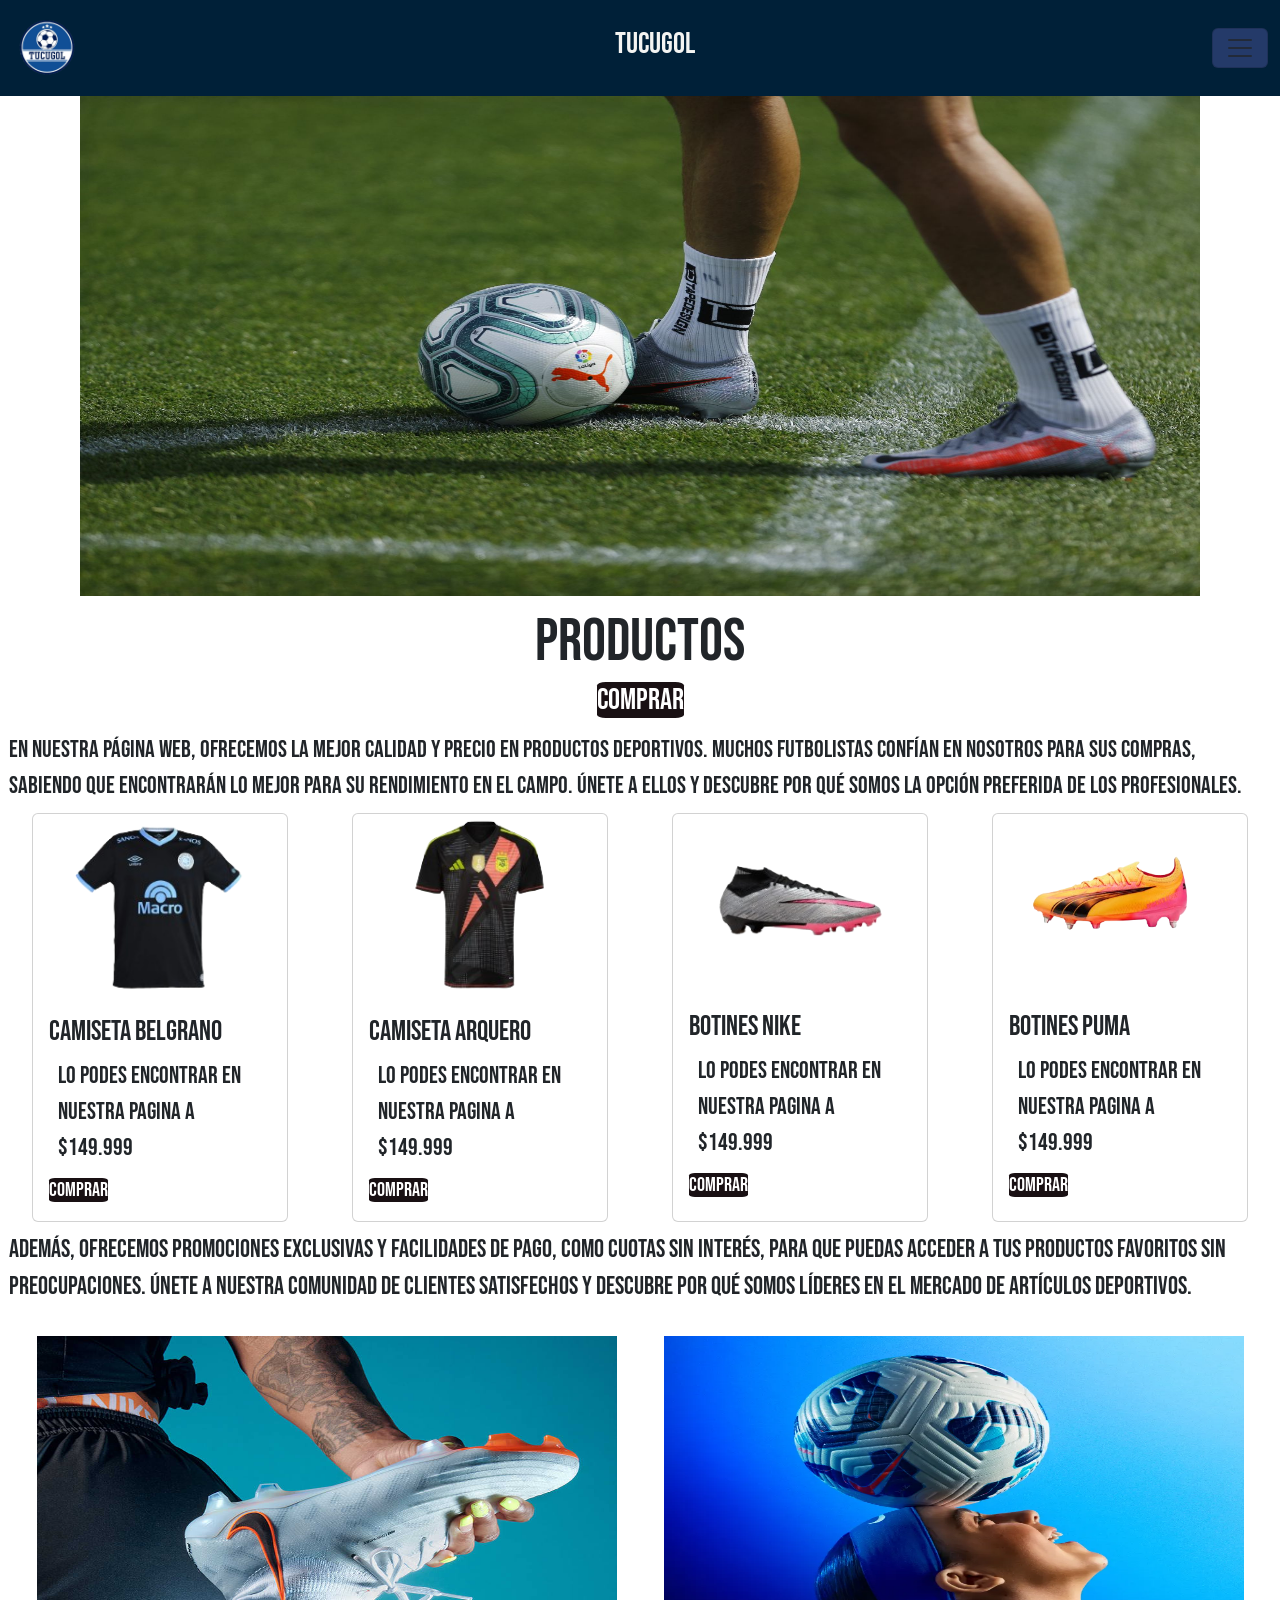
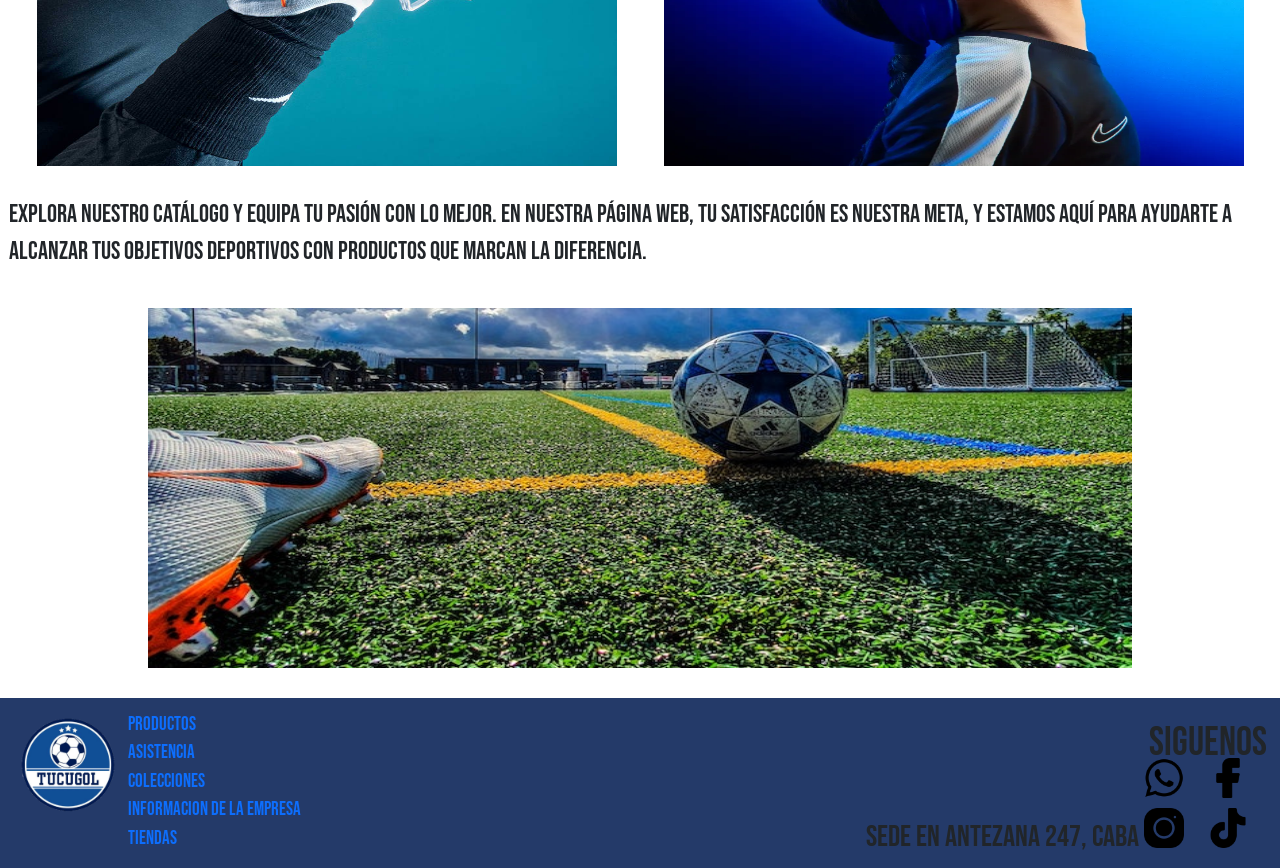
<file: pages/productos.html>
<!DOCTYPE html>
<html lang="es">

<head>
    <meta charset="UTF-8">
    <meta name="viewport" content="width=, initial-scale=1.0">
    <link rel="shortcut icon" href="../img/favicon.ico" type="image/x-icon">
    <meta name="description"
        content="¡Hola y bienvenidos a TucuGol! El destino de elección para los Campeones del Mundo en busca de las camisetas de fútbol más destacadas. Aprovecha esta oportunidad inigualable y consigue la tuya.">
    <meta name="keywords"
        content="Tucugol, gol, tucu, pelota, camiseta, futbol, messi, argentina, argentino, dibu, martinez, afa, guantes, botines">
    <meta property="og:type" content="Venta de articulos deportivos">
    <meta property="og:title" content="TucuGol">
    <meta property="og:description" content="Descubre TucuGol, el sitio ideal para los fanáticos del fútbol. Aquí encontrarás las camisetas más destacadas para los verdaderos Campeones del Mundo. ¡Aprovecha esta oportunidad única y consigue la tuya hoy mismo!">
    <meta property="og:url" content="https://comi-tucugol.netlify.app/">
    <meta property="og:image" content="">
    <title>Productos</title>
    <link href="https://cdn.jsdelivr.net/npm/bootstrap@5.3.3/dist/css/bootstrap.min.css" rel="stylesheet"
        integrity="sha384-QWTKZyjpPEjISv5WaRU9OFeRpok6YctnYmDr5pNlyT2bRjXh0JMhjY6hW+ALEwIH" crossorigin="anonymous">
    <link rel="stylesheet" href="../css/estilos.css">
</head>

<body>
    <header>
        <section class="navbar-container">
            <nav class="navbar">
                <div class="container-fluid">
                    <a class="navbar-brand" href="../index.html"><img src="../img/logo-tucugol.png"
                            alt="logo de la pagina" class="imagenes"></a>
                    <h1>TUCUGOL</h1>
                    <button class="navbar-toggler" type="button" data-bs-toggle="offcanvas"
                        data-bs-target="#offcanvasDarkNavbar" aria-controls="offcanvasDarkNavbar"
                        aria-label="Toggle navigation">
                        <span class="navbar-toggler-icon"></span>
                    </button>
                    <div class="offcanvas offcanvas-end text-bg-dark" tabindex="-1" id="offcanvasDarkNavbar"
                        aria-labelledby="offcanvasDarkNavbarLabel">
                        <div class="offcanvas-header">
                            <h5 class="offcanvas-title" id="offcanvasDarkNavbarLabel">TUCUGOL</h5>
                            <button type="button" class="btn-close btn-close-white" data-bs-dismiss="offcanvas"
                                aria-label="Close"></button>
                        </div>
                        <div class="offcanvas-body">
                            <ul class="navbar-nav justify-content-end flex-grow-1 pe-3">
                                <li class="nav-item">
                                    <a class="nav-link active" aria-current="page" href="../pages/cuenta.html">Log
                                        In</a>
                                </li>
                                <li class="nav-item">
                                    <a class="nav-link" href="../index.html">Inicio</a>
                                </li>
                                <li class="nav-item dropdown">
                                    <a class="nav-link dropdown-toggle" href="../index.html" role="button"
                                        data-bs-toggle="dropdown" aria-expanded="false">
                                        Sobre Nosotros
                                    </a>
                                    <ul class="dropdown-menu dropdown-menu-dark">
                                        <li><a class="dropdown-item" href="../pages/productos.html">Productos</a></li>
                                        <li><a class="dropdown-item" href="../pages/servicios.html">Servicios</a></li>
                                        <li><a class="dropdown-item" href="../pages/nosotros.html">Nosotros</a></li>
                                        <li>
                                            <hr class="dropdown-divider">
                                        </li>
                                        <li><a class="dropdown-item" href="../pages/contacto.html">Contacto</a></li>
                                    </ul>
                                </li>
                            </ul>
                            <form class="d-flex mt-3" role="search">
                                <input class="form-control me-2" type="search" placeholder="Buscar" aria-label="search">
                                <button class="btn btn-success" type="submit">Buscar</button>
                            </form>
                        </div>
                    </div>
                </div>
            </nav>
        </section>
    </header>
    <main class="main-productos">
        <section class="img-productos-container">
            <img src="../img/productos-fondos.jpg"
                alt="pasto verde de futbol con botines grises con rojo nike y pelota nike blanca con detalles verdes">
        </section>
        <section class="shirts-container">
            <div class="h1-productos">
                <h1>Productos</h1>
                <a href="#">Comprar</a>
            </div>
            <div class="text-container-productos">
                <p>En nuestra página web, ofrecemos la mejor calidad y precio en productos deportivos. Muchos
                    futbolistas confían en nosotros para sus compras, sabiendo que encontrarán lo mejor para su
                    rendimiento en el campo. Únete a ellos y descubre por qué somos la opción preferida de los
                    profesionales.</p>
            </div>
            <section class="card-shirts">
                <section>
                    <div class="card" style="width: 18rem;">
                        <img src="../img/camiseta1-removebg-preview.png" class="card-img-top belg"
                            alt="camiseta de belgrano fc">
                        <div class="card-body">
                            <h3>Camiseta Belgrano</h3>
                            <p class="card-text">Lo podes encontrar en nuestra pagina a $149.999</p>
                            <a href="#">Comprar</a>
                        </div>
                </section>
                <section>
                    <div class="card" style="width: 18rem;">
                        <img src="../img/camiseta2-removebg-preview.png" class="card-img-top dibu"
                            alt="camiseta de belgrano fc">
                        <div class="card-body">
                            <h3>Camiseta Arquero</h3>
                            <p class="card-text">Lo podes encontrar en nuestra pagina a $149.999</p>
                            <a href="#">Comprar</a>
                        </div>
                </section>
                <section>
                    <div class="card" style="width: 18rem;">
                        <img src="../img/nike1-removebg-preview.png" class="card-img-top" alt="camiseta de belgrano fc">
                        <div class="card-body">
                            <h3>Botines Nike</h3>
                            <p class="card-text">Lo podes encontrar en nuestra pagina a $149.999</p>
                            <a href="#">Comprar</a>
                        </div>
                </section>
                <section>
                    <div class="card" style="width: 18rem;">
                        <img src="../img/puma_2-removebg-preview.png" class="card-img-top"
                            alt="camiseta de belgrano fc">
                        <div class="card-body">
                            <h3>Botines Puma</h3>
                            <p class="card-text">Lo podes encontrar en nuestra pagina a $149.999</p>
                            <a href="#">Comprar</a>
                        </div>
                </section>
            </section>
            <div class="history-container">
                <p>Además, ofrecemos promociones exclusivas y facilidades de pago, como cuotas sin interés, para que
                    puedas acceder a tus productos favoritos sin preocupaciones. Únete a nuestra comunidad de clientes
                    satisfechos y descubre por qué somos líderes en el mercado de artículos deportivos.</p>
            </div>
            <section class="productos-img">
                <div class="botines-nike-produ">
                    <img src="../img/nike-botines.jpg" alt="pierna con botines de nike color gris y detalles naranjas">
                </div>
                <div class="pelota-nike-produ">
                    <img src="../img/nike-pelota.jpg" alt="jugadora de futbol con una pelota nike blanca">
                </div>
            </section>
            </div>
            <section class="text-produ-container">
                <p>
                    Explora nuestro catálogo y equipa tu pasión con lo mejor. En nuestra página web, tu satisfacción es
                    nuestra meta, y estamos aquí para ayudarte a alcanzar tus objetivos deportivos con productos que
                    marcan la diferencia.
                </p>
            </section>
        </section>
        <section class="productos-fondos2">
            <img src="../img/nike-adidas-bota-728.jpeg"
                alt="pasto verde con una bota de futbol y una pelota marca nike blanca">
        </section>
        <section class="shirts-3">
        </section>
        </section>
    </main>
    <footer class="pie-page">
        <section class="foot-page">
            <section class="letter-container">
                <a href="#inicio"><img src="../img/logo-tucugol.png" alt="logo-tucugol"></a>
                <ul class="abajo">
                    <li><a href="#">Productos</a></li>
                    <li><a href="#">Asistencia</a></li>
                    <li><a href="#">Colecciones</a></li>
                    <li><a href="#">Informacion de la empresa</a></li>
                    <li><a href="#">Tiendas</a></li>
                </ul>
            </section>
            <section class="end">
                <section class="map-container">
                    <div>
                        <iframe
                            src="https://www.google.com/maps/embed?pb=!1m18!1m12!1m3!1d3283.9910599999366!2d-58.44680992425981!3d-34.604387572954046!2m3!1f0!2f0!3f0!3m2!1i1024!2i768!4f13.1!3m3!1m2!1s0x95bcca0d95ad77f5%3A0xdd0be977332b24c6!2sAntezana%20247%2C%20Cdad.%20Aut%C3%B3noma%20de%20Buenos%20Aires!5e0!3m2!1ses-419!2sar!4v1721084852402!5m2!1ses-419!2sar"
                            width="250" height="100" style="border:0;" allowfullscreen="" loading="lazy"
                            referrerpolicy="no-referrer-when-downgrade"></iframe>
                        <h6>Sede en Antezana 247, CABA</h6>
                    </div>
                </section>
                <section class="icon-container">
                    <div class="follow">
                        <p>siguenos</p>
                    </div>
                    <div class="wpp">
                        <a href="https://wa.me/+541124987017" target="_blank"><img src="../img/whatsapp.png"
                                alt="whatsapp"></a>
                    </div>
                    <div class="face">
                        <a href="https://www.facebook.com/profile.php?id=61560651121790" target="_blank"><img
                                src="../img/facebook.png" alt="facebook"></a>
                    </div>
                    <div class="ig">
                        <a href="https://www.instagram.com/tucugol.ok?igsh=MWdwbTA5NDgwdGJxcA==" target="_blank"><img
                                src="../img/instagram.png" alt="instagram"></a>
                    </div>
                    <div class="tiktok">
                        <a href="#"><img src="../img/tik-tok.png" alt="tik-tok"></a>
                    </div>
                </section>
            </section>
        </section>
        <script src="https://cdn.jsdelivr.net/npm/bootstrap@5.3.3/dist/js/bootstrap.bundle.min.js"
            integrity="sha384-YvpcrYf0tY3lHB60NNkmXc5s9fDVZLESaAA55NDzOxhy9GkcIdslK1eN7N6jIeHz"
            crossorigin="anonymous"></script>
</body>

</html>
</file>
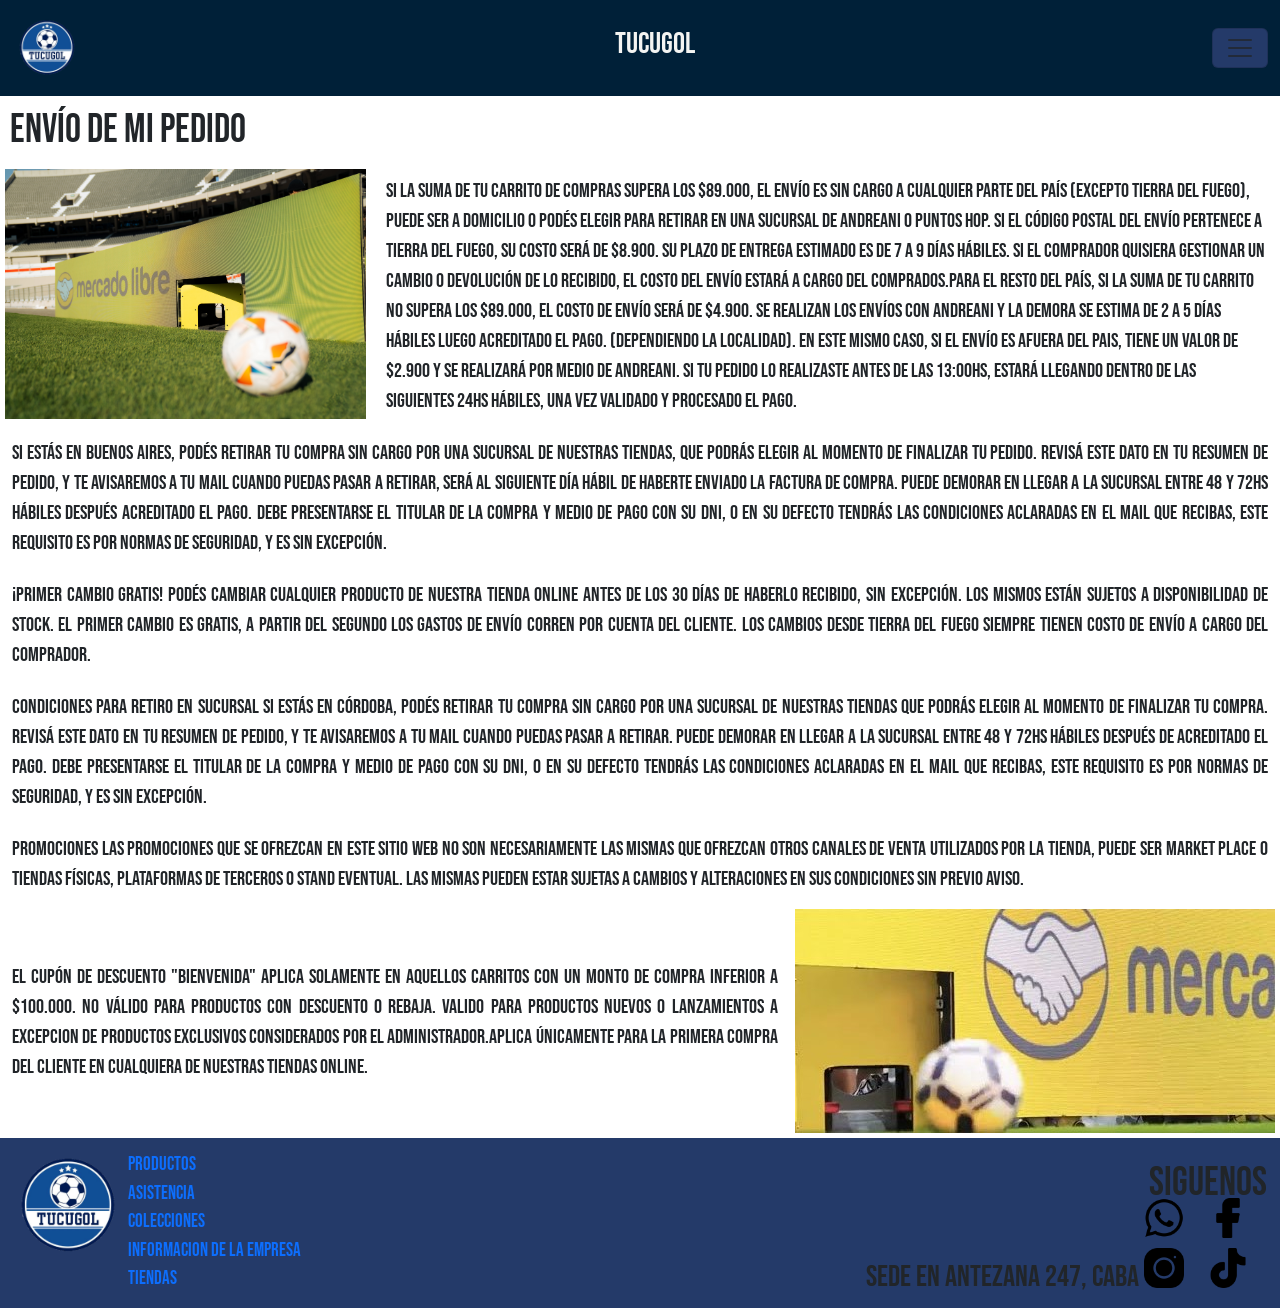
<file: pages/servicios.html>
<!DOCTYPE html>
<html lang="es">

<head>
    <meta charset="UTF-8">
    <meta name="viewport" content="width=device-width, initial-scale=1.0">
    <link rel="shortcut icon" href="../img/favicon.ico" type="image/x-icon">
    <meta name="description" content="¡Hola y bienvenidos a TucuGol! El destino de elección para los Campeones del Mundo en busca de las camisetas de fútbol más destacadas. Aprovecha esta oportunidad inigualable y consigue la tuya.">
    <meta name="keywords" content="Tucugol, gol, tucu, pelota, camiseta, futbol, messi, argentina, argentino, dibu, martinez, afa, guantes, botines">
    <meta property="og:type" content="Venta de articulos deportivos">
    <meta property="og:title" content="TucuGol">
    <meta property="og:description" content="Descubre TucuGol, el sitio ideal para los fanáticos del fútbol. Aquí encontrarás las camisetas más destacadas para los verdaderos Campeones del Mundo. ¡Aprovecha esta oportunidad única y consigue la tuya hoy mismo!">
    <meta property="og:url" content="https://comi-tucugol.netlify.app/">
    <meta property="og:image" content="">
    <title>Servicios</title>
    <link href="https://cdn.jsdelivr.net/npm/bootstrap@5.3.3/dist/css/bootstrap.min.css" rel="stylesheet"
        integrity="sha384-QWTKZyjpPEjISv5WaRU9OFeRpok6YctnYmDr5pNlyT2bRjXh0JMhjY6hW+ALEwIH" crossorigin="anonymous">
    <link rel="stylesheet" href="../css/estilos.css">
</head>

<body>
    <header>
        <section class="navbar-container">
            <nav class="navbar">
                <div class="container-fluid">
                    <a class="navbar-brand" href="../index.html"><img src="../img/logo-tucugol.png"
                            alt="logo de la pagina" class="imagenes"></a>
                    <h1>TUCUGOL</h1>
                    <button class="navbar-toggler" type="button" data-bs-toggle="offcanvas"
                        data-bs-target="#offcanvasDarkNavbar" aria-controls="offcanvasDarkNavbar"
                        aria-label="Toggle navigation">
                        <span class="navbar-toggler-icon"></span>
                    </button>
                    <div class="offcanvas offcanvas-end text-bg-dark" tabindex="-1" id="offcanvasDarkNavbar"
                        aria-labelledby="offcanvasDarkNavbarLabel">
                        <div class="offcanvas-header">
                            <h5 class="offcanvas-title" id="offcanvasDarkNavbarLabel">TUCUGOL</h5>
                            <button type="button" class="btn-close btn-close-white" data-bs-dismiss="offcanvas"
                                aria-label="Close"></button>
                        </div>
                        <div class="offcanvas-body">
                            <ul class="navbar-nav justify-content-end flex-grow-1 pe-3">
                                <li class="nav-item">
                                    <a class="nav-link active" aria-current="page" href="../pages/cuenta.html">Log
                                        In</a>
                                </li>
                                <li class="nav-item">
                                    <a class="nav-link" href="../index.html">Inicio</a>
                                </li>
                                <li class="nav-item dropdown">
                                    <a class="nav-link dropdown-toggle" href="../index.html" role="button"
                                        data-bs-toggle="dropdown" aria-expanded="false">
                                        Sobre Nosotros
                                    </a>
                                    <ul class="dropdown-menu dropdown-menu-dark">
                                        <li><a class="dropdown-item" href="../pages/productos.html">Productos</a></li>
                                        <li><a class="dropdown-item" href="../pages/servicios.html">Servicios</a></li>
                                        <li><a class="dropdown-item" href="../pages/nosotros.html">Nosotros</a></li>
                                        <li>
                                            <hr class="dropdown-divider">
                                        </li>
                                        <li><a class="dropdown-item" href="../pages/contacto.html">Contacto</a></li>
                                    </ul>
                                </li>
                            </ul>
                            <form class="d-flex mt-3" role="search">
                                <input class="form-control me-2" type="search" placeholder="Buscar" aria-label="search">
                                <button class="btn btn-success" type="submit">Buscar</button>
                            </form>
                        </div>
                    </div>
                </div>
            </nav>
        </section>
    </header>
<main class="servicios-page">
    <h1>Envío de mi pedido</h1>
<section class="service-first">
    <img src="../img/meli-futbol.jpg" alt="mercado libre con una pelota de futbol">
    <p>Si la suma de tu carrito de compras supera los $89.000, el envío es SIN CARGO a cualquier parte del país (excepto Tierra del Fuego), puede ser a domicilio o podés elegir para retirar en una sucursal de Andreani o Puntos Hop. Si el código postal del envío pertenece a Tierra del Fuego, su costo será de $8.900. Su plazo de entrega estimado es de 7 a 9 días hábiles. Si el comprador quisiera gestionar un cambio o devolución de lo recibido, el costo del envío estará a cargo del comprados.Para el resto del país, si la suma de tu carrito no supera los $89.000, el costo de envío será de $4.900. Se realizan los envíos con Andreani y la demora se estima de 2 a 5 días hábiles luego acreditado el pago. (Dependiendo la localidad). En este mismo caso, si el envío es afuera del pais, tiene un valor de $2.900 y se realizará por medio de Andreani. Si tu pedido lo realizaste antes de las 13:00hs, estará llegando dentro de las siguientes 24hs hábiles, una vez validado y procesado el pago.
</section>
</section>
    <p>
    Si estás en Buenos aires, podés RETIRAR TU COMPRA SIN CARGO por una sucursal de nuestras tiendas, que podrás elegir al momento de finalizar tu pedido. Revisá este dato en tu resumen de pedido, y te avisaremos a tu mail cuando puedas pasar a retirar, será al siguiente día hábil de haberte enviado la factura de compra.
    Puede demorar en llegar a la sucursal entre 48 y 72hs hábiles después acreditado el pago. Debe presentarse el titular de la compra y medio de pago con su DNI, o en su defecto tendrás las condiciones aclaradas en el mail que recibas, este requisito es por normas de seguridad, y es SIN EXCEPCIÓN.
    </p>
    <p> 
    ¡Primer cambio gratis!
    Podés cambiar cualquier producto de nuestra tienda online antes de los 30 días de haberlo recibido, sin excepción. Los mismos están sujetos a disponibilidad de stock. El primer cambio es gratis, a partir del segundo los gastos de envío corren por cuenta del cliente. Los cambios desde Tierra del Fuego siempre tienen costo de envío a cargo del comprador.
    </p>
    <p>
    Condiciones para retiro en sucursal
    Si estás en Córdoba, podés retirar tu compra sin cargo por una sucursal de nuestras tiendas que podrás elegir al momento de finalizar tu compra. Revisá este dato en tu resumen de pedido, y te avisaremos a tu mail cuando puedas pasar a retirar. Puede demorar en llegar a la sucursal entre 48 y 72hs hábiles después de acreditado el pago. Debe presentarse el titular de la compra y medio de pago con su DNI, o en su defecto tendrás las condiciones aclaradas en el mail que recibas, este requisito es por normas de seguridad, y es SIN EXCEPCIÓN.
    </p>
    <p>
    Promociones
    Las promociones que se ofrezcan en este sitio web no son necesariamente las mismas que ofrezcan otros canales de venta utilizados por la tienda, puede ser market place o tiendas físicas, plataformas de terceros o stand eventual. Las mismas pueden estar sujetas a cambios y alteraciones en sus condiciones sin previo aviso.</p>
    <section class="service-two">
    <p>
    El cupón de descuento "Bienvenida" aplica solamente en aquellos carritos con un monto de compra inferior a $100.000. No válido para productos con descuento o rebaja. Valido para productos nuevos o lanzamientos a excepcion de productos exclusivos considerados por el administrador.Aplica únicamente para la primera compra del cliente en cualquiera de nuestras tiendas online.</p>
    <img src="../img/servicios-futbol.jpg" alt="una pelota de futbol con un cartel de mercado libre">
    <!-- AGREGAR PREGUNTAS FRECUENTES -->
    </section>
    </main>
    <footer class="pie-page">
        <section class="foot-page">
            <section class="letter-container">
                <a href="#inicio"><img src="../img/logo-tucugol.png" alt="logo-tucugol"></a>
                <ul class="abajo">
                    <li><a href="#">Productos</a></li>
                    <li><a href="#">Asistencia</a></li>
                    <li><a href="#">Colecciones</a></li>
                    <li><a href="#">Informacion de la empresa</a></li>
                    <li><a href="#">Tiendas</a></li>
                </ul>
            </section>
            <section class="end">
                <section class="map-container">
                    <div>
                        <iframe
                            src="https://www.google.com/maps/embed?pb=!1m18!1m12!1m3!1d3283.9910599999366!2d-58.44680992425981!3d-34.604387572954046!2m3!1f0!2f0!3f0!3m2!1i1024!2i768!4f13.1!3m3!1m2!1s0x95bcca0d95ad77f5%3A0xdd0be977332b24c6!2sAntezana%20247%2C%20Cdad.%20Aut%C3%B3noma%20de%20Buenos%20Aires!5e0!3m2!1ses-419!2sar!4v1721084852402!5m2!1ses-419!2sar"
                            width="250" height="100" style="border:0;" allowfullscreen="" loading="lazy"
                            referrerpolicy="no-referrer-when-downgrade"></iframe>
                        <h6>Sede en Antezana 247, CABA</h6>
                    </div>
                </section>
                <section class="icon-container">
                    <div class="follow">
                        <p>siguenos</p>
                    </div>
                    <div class="wpp">
                        <a href="https://wa.me/+541124987017" target="_blank"><img src="../img/whatsapp.png"
                                alt="whatsapp"></a>
                    </div>
                    <div class="face">
                        <a href="https://www.facebook.com/profile.php?id=61560651121790" target="_blank"><img
                                src="../img/facebook.png" alt="facebook"></a>
                    </div>
                    <div class="ig">
                        <a href="https://www.instagram.com/tucugol.ok?igsh=MWdwbTA5NDgwdGJxcA==" target="_blank"><img
                                src="../img/instagram.png" alt="instagram"></a>
                    </div>
                    <div class="tiktok">
                        <a href="#"><img src="../img/tik-tok.png" alt="tik-tok"></a>
                    </div>
                </section>
            </section>
        </section>
        <script src="https://cdn.jsdelivr.net/npm/bootstrap@5.3.3/dist/js/bootstrap.bundle.min.js"
            integrity="sha384-YvpcrYf0tY3lHB60NNkmXc5s9fDVZLESaAA55NDzOxhy9GkcIdslK1eN7N6jIeHz"
            crossorigin="anonymous"></script>
</body>

</html>
</file>
<file: css/estilos.css>
@import url("https://fonts.googleapis.com/css2?family=Bebas+Neue&display=swap");
* {
  margin: 0;
  padding: 0;
  box-sizing: border-box;
  font-family: "Bebas Neue", sans-serif;
  font-weight: 400;
  font-style: normal; }

/* Variables que se usan en muchos lugares */
.fdj, .club, .btns {
  display: flex;
  flex-direction: column;
  justify-content: flex-end; }

.fdj, .club, .btns {
  display: flex;
  justify-content: space-evenly; }

.btns {
  display: flex;
  justify-content: space-evenly; }

.club {
  display: flex;
  justify-content: space-between; }

.footer {
  border: solid 2px black; }

header .navbar-container .navbar {
  background-color: #002038; }
  header .navbar-container .navbar .container-fluid h1 {
    color: #f4f4f2;
    display: flex;
    text-align: center;
    font-size: 30px; }
  header .navbar-container .navbar .container-fluid .offcanvas {
    background-color: #002038 !important; }
  header .navbar-container .navbar .container-fluid .text-bg-dark {
    background-color: white; }
  header .navbar-container .navbar .container-fluid .navbar-toggler {
    background-color: #243a69; }
  header .navbar-container .navbar .container-fluid .imagenes {
    width: 70px; }
  header .navbar-container .navbar .container-fluid .offcanvas-body li a {
    color: #f4f4f2 !important; }

/* INDEX */
.cuerpo-page {
  background-color: #d4cdc5; }
  .cuerpo-page .fdj {
    padding: 3px;
    width: 100%;
    height: calc(80vh - 50px);
    background-image: url(../img/fondo-1.jpg);
    background-size: cover;
    background-position: center;
    background-repeat: no-repeat;
    size: cover;
    display: flex;
    flex-direction: column;
    justify-content: flex-end; }
    .cuerpo-page .fdj a {
      color: #f4f4f2;
      margin: 10px;
      text-align: left;
      font-size: 30px;
      text-decoration: none;
      background-color: #2b2b2e;
      border-radius: 10%;
      transition: 0.2s; }
    .cuerpo-page .fdj p {
      width: 45%;
      font-size: 30px;
      color: #f4f4f2;
      margin: 10px;
      text-align: left; }
  .cuerpo-page .buy {
    background-color: #5757575d;
    border: 2px solid #2b2b2e;
    border-right: none;
    border-left: none; }
    .cuerpo-page .buy h2 {
      margin: 5px; }
    .cuerpo-page .buy p {
      margin: 5px; }
  .cuerpo-page .buy2 .club {
    margin: 10px 0;
    display: flex;
    flex-direction: row;
    justify-content: space-evenly;
    width: 100%; }
    .cuerpo-page .buy2 .club div {
      margin: 5px;
      padding: 3px;
      border: 2px solid grey;
      width: 300px;
      height: 380px;
      text-align: center;
      background-color: #aebacc;
      display: inline-block; }
      .cuerpo-page .buy2 .club div:hover {
        transition: 0.4s;
        transform: scale(1.1);
        box-shadow: -1px 10px 42px -7px rgba(0, 0, 0, 0.75);
        -webkit-box-shadow: -1px 10px 42px -7px rgba(0, 0, 0, 0.75);
        -moz-box-shadow: -1px 10px 42px -7px rgba(0, 0, 0, 0.75); }
      .cuerpo-page .buy2 .club div img {
        width: 100%;
        height: 250px; }
      .cuerpo-page .buy2 .club div a {
        font-size: 20px;
        color: white;
        background-color: #191013;
        text-decoration: none;
        border-radius: 10%;
        padding: 2px;
        transition: 0.2s; }
      .cuerpo-page .buy2 .club div h3 {
        font-size: 27px; }
      .cuerpo-page .buy2 .club div p {
        font-size: 20px; }

h2 {
  padding: 3px;
  margin: 2px;
  font-size: 40px; }

p {
  padding: 3px;
  margin: 2px;
  font-size: 20px; }

.vdo {
  display: flex;
  justify-content: space-between; }
  .vdo p {
    font-size: 40px;
    margin: 0px;
    padding: 0px; }
  .vdo img {
    width: 700px; }
  .vdo a {
    font-size: 27px;
    color: white;
    background-color: #191013;
    margin: 3px;
    padding: 2px;
    text-decoration: none;
    text-align: center;
    border-radius: 10%;
    transition: 0.2s; }
  .vdo .caja-1 {
    border: #191013 solid 3px;
    border-left: none; }
    .vdo .caja-1 img {
      width: 700px; }
  .vdo .text {
    display: flex;
    flex-direction: column;
    align-self: center;
    padding: 10px; }
    .vdo .text p {
      font-size: 40px;
      margin: 0px;
      padding: 0px; }
    .vdo .text a {
      font-size: 27px;
      color: white;
      background-color: #191013;
      margin: 3px;
      padding: 2px;
      text-decoration: none;
      text-align: center;
      border-radius: 10%;
      transition: 0.2s;
      width: 130px;
      text-align: center;
      transition: 0.2s; }

.btns {
  margin: 10px 0;
  width: 100%;
  display: flex;
  flex-direction: row;
  justify-content: space-evenly; }
  .btns div {
    margin: 5px;
    padding: 3px;
    border: 2px solid grey;
    width: 300px;
    height: 380px;
    text-align: center;
    background-color: whitesmoke;
    display: inline-block; }
    .btns div:hover {
      transition: 0.4s;
      transform: scale(1.1);
      box-shadow: -1px 10px 42px -7px rgba(0, 0, 0, 0.75);
      -webkit-box-shadow: -1px 10px 42px -7px rgba(0, 0, 0, 0.75);
      -moz-box-shadow: -1px 10px 42px -7px rgba(0, 0, 0, 0.75); }
  .btns a {
    font-size: 20px;
    color: white;
    background-color: #191013;
    text-decoration: none;
    border-radius: 10% !important;
    padding: 2px !important;
    transition: 0.2s; }
  .btns h3 {
    font-size: 25px;
    color: black;
    width: 100%; }
  .btns p {
    font-size: 20px; }
  .btns img {
    width: 100%;
    height: 250px; }

.text-container {
  border: 2px solid #2b2b2e;
  background-color: #5757575d;
  border-right: none;
  border-left: none; }
  .text-container h2 {
    padding: 3px;
    margin: 2px;
    font-size: 40px; }
  .text-container p {
    padding: 3px;
    margin: 2px;
    font-size: 20px; }

.carouselm {
  display: flex;
  flex-direction: column;
  align-items: center;
  width: 100%;
  padding: 3px; }

.carousel {
  width: 800px;
  display: flex;
  align-items: center; }
  .carousel img {
    width: 450px;
    height: 100vh; }

/* CUENTA */
.cuenta {
  background-image: url(../img/fondo.cuenta.jpg);
  padding: 45px;
  height: 100%; }
  .cuenta .formulario {
    background-color: burlywood;
    margin: 43.5px;
    padding: 10px;
    border-radius: 5px;
    font-size: 20px; }
    .cuenta .formulario div {
      margin: 10px; }

/* PRODUCTOS */
.main-productos p {
  padding: 7px; }

.main-productos .img-productos-container {
  padding-right: 80px;
  padding-left: 80px;
  width: 100%;
  height: 500px; }
  .main-productos .img-productos-container img {
    width: 100%;
    height: 100%; }

.main-productos .shirts-container .h1-productos {
  text-align: center; }
  .main-productos .shirts-container .h1-productos h1 {
    font-size: 60px;
    margin: 5px;
    padding: 5px;
    margin-bottom: 0px;
    padding-bottom: 0px;
    text-align: center; }
  .main-productos .shirts-container .h1-productos a {
    text-decoration: none;
    background-color: #191013;
    color: white;
    font-size: 30px;
    border-radius: 10%; }

.main-productos .shirts-container div p {
  font-size: 24px;
  text-align: left; }

.main-productos .shirts-container .card-shirts {
  display: flex;
  flex-direction: row !important;
  justify-content: space-around;
  height: 70%; }
  .main-productos .shirts-container .card-shirts section {
    display: flex;
    justify-content: center; }
  .main-productos .shirts-container .card-shirts img {
    width: 80%;
    height: 180px; }
  .main-productos .shirts-container .card-shirts .card {
    width: 80% !important;
    display: flex;
    align-items: center; }
    .main-productos .shirts-container .card-shirts .card h3 {
      margin-bottom: 0px; }
    .main-productos .shirts-container .card-shirts .card a {
      text-decoration: none;
      background-color: #191013;
      color: white;
      font-size: 20px;
      border-radius: 10%; }
    .main-productos .shirts-container .card-shirts .card:hover {
      transition: 0.4s;
      transform: scale(1.1);
      box-shadow: -1px 10px 42px -7px rgba(0, 0, 0, 0.75);
      -webkit-box-shadow: -1px 10px 42px -7px rgba(0, 0, 0, 0.75);
      -moz-box-shadow: -1px 10px 42px -7px rgba(0, 0, 0, 0.75); }
  .main-productos .shirts-container .card-shirts section .dibu {
    margin-top: 5px; }
  .main-productos .shirts-container .card-shirts section .belg {
    margin-top: 5px; }

.main-productos .shirts-container .history-container p {
  font-size: 25px; }

.main-productos .shirts-container .history-container img {
  width: 200px;
  height: 200px; }

.main-productos .shirts-container .history-container a {
  text-decoration: none;
  background-color: #191013;
  border-radius: 5%;
  font-size: 20px;
  color: #f4f4f2; }

.main-productos .shirts-container .productos-img {
  margin: 5px;
  padding: 8px;
  display: flex;
  flex-direction: row;
  justify-content: space-around; }
  .main-productos .shirts-container .productos-img img {
    padding: 10px;
    width: 600px;
    height: 450px;
    transition: 3s; }
    .main-productos .shirts-container .productos-img img:hover {
      transform: rotateX(360deg); }

.main-productos .text-produ-container p {
  font-size: 25px;
  margin-bottom: 0px; }

.main-productos .productos-fondos2 {
  align-content: center;
  align-items: center;
  text-align: center; }
  .main-productos .productos-fondos2 img {
    margin: 10px;
    padding: 20px;
    width: 80%;
    height: 400px;
    transition: 3s; }
    .main-productos .productos-fondos2 img:hover {
      transform: rotateY(360deg); }

/* SERVICIOS */
.servicios-page h1 {
  padding: 10px;
  margin-bottom: 0px; }

.servicios-page p {
  font-size: 20px;
  padding: 10px;
  margin-bottom: 0px;
  text-align: justify; }

.servicios-page .service-first {
  display: flex;
  justify-content: space-evenly; }
  .servicios-page .service-first img {
    width: 500px;
    height: 250px;
    margin: 5px; }
  .servicios-page .service-first p {
    margin-left: 5px;
    margin-right: 5px;
    text-align: start; }

.servicios-page .service-two {
  display: flex;
  align-items: center; }
  .servicios-page .service-two img {
    margin: 5px; }
  .servicios-page .service-two p {
    display: flex;
    flex-direction: column;
    align-items: flex-start; }

/* NOSOTROS */
.nosotros-main h1 {
  margin-left: 10px;
  margin-bottom: 0px;
  padding-top: 10px; }

.nosotros-main p {
  padding: 10px;
  font-size: 23px;
  margin-bottom: 0px; }

.nosotros-main .card-nos {
  display: flex;
  flex-direction: row !important;
  justify-content: space-around;
  padding-bottom: 10px;
  margin-bottom: 5px; }
  .nosotros-main .card-nos img {
    height: 100%;
    height: 194px; }
  .nosotros-main .card-nos .card:hover {
    transition: 0.4s;
    transform: scale(1);
    box-shadow: -1px 10px 42px -7px rgba(0, 0, 0, 0.75);
    -webkit-box-shadow: -1px 10px 42px -7px rgba(0, 0, 0, 0.75);
    -moz-box-shadow: -1px 10px 42px -7px rgba(0, 0, 0, 0.75); }

.nosotros-main .card-nos2 {
  display: flex;
  flex-direction: row !important;
  justify-content: space-around;
  padding-bottom: 10px;
  margin-bottom: 5px; }
  .nosotros-main .card-nos2 img {
    height: 194px; }
  .nosotros-main .card-nos2 .card:hover {
    transition: 0.4s;
    transform: scale(1);
    box-shadow: -1px 10px 42px -7px rgba(0, 0, 0, 0.75);
    -webkit-box-shadow: -1px 10px 42px -7px rgba(0, 0, 0, 0.75);
    -moz-box-shadow: -1px 10px 42px -7px rgba(0, 0, 0, 0.75); }

.nosotros-main .card-nos3 {
  display: flex;
  flex-direction: row !important;
  justify-content: space-around;
  padding-bottom: 10px; }
  .nosotros-main .card-nos3 .card:hover {
    transition: 0.4s;
    transform: scale(1);
    box-shadow: -1px 10px 42px -7px rgba(0, 0, 0, 0.75);
    -webkit-box-shadow: -1px 10px 42px -7px rgba(0, 0, 0, 0.75);
    -moz-box-shadow: -1px 10px 42px -7px rgba(0, 0, 0, 0.75); }
  .nosotros-main .card-nos3 img {
    height: 194px; }

/* CONTACTOS */
.contactos-page {
  display: flex;
  justify-content: space-evenly; }
  .contactos-page .text-cont-container {
    padding: 5px; }
    .contactos-page .text-cont-container a {
      text-decoration: none; }
    .contactos-page .text-cont-container h1 {
      margin-bottom: 0px; }
    .contactos-page .text-cont-container p {
      margin-bottom: 0px;
      font-size: 20px; }
    .contactos-page .text-cont-container ul {
      margin-top: 10px;
      margin-bottom: 0px;
      font-size: 19px; }
  .contactos-page img {
    width: 700px;
    height: 100%; }

footer {
  margin: 0px;
  padding: 8px;
  background-color: #243a69;
  width: 100%; }
  footer div a img {
    width: 40px; }
  footer .foot-page {
    display: flex;
    justify-content: space-between; }
    footer .foot-page .letter-container {
      font-size: 50px;
      display: flex;
      justify-content: flex-start; }
      footer .foot-page .letter-container a {
        text-decoration: none; }
        footer .foot-page .letter-container a img {
          width: 120px; }
      footer .foot-page .letter-container .abajo {
        margin-bottom: 0px;
        font-size: 15px;
        margin-top: 5px;
        padding-left: 0px !important; }
        footer .foot-page .letter-container .abajo li {
          list-style: none;
          font-size: 19px; }
    footer .foot-page .end {
      display: flex;
      justify-content: end; }
      footer .foot-page .end .icon-container {
        align-self: center;
        display: grid;
        grid-template-columns: repeat(2, 1fr);
        grid-template-rows: 50px 50px 50px;
        grid-template-areas: "follow follow" "wpp face" "ig tiktok"; }
        footer .foot-page .end .icon-container .follow {
          grid-area: follow;
          width: 100%;
          height: 100%; }
          footer .foot-page .end .icon-container .follow p {
            list-style: none;
            font-size: 40px; }
        footer .foot-page .end .icon-container .wpp {
          grid-area: wpp;
          width: 100%;
          height: 100%; }
        footer .foot-page .end .icon-container .face {
          grid-area: face;
          width: 100%;
          height: 100%; }
        footer .foot-page .end .icon-container .ig {
          grid-area: ig;
          width: 100%;
          height: 100%; }
        footer .foot-page .end .icon-container .tiktok {
          grid-area: tiktok;
          width: 100%;
          height: 100%; }
        footer .foot-page .end .icon-container p {
          margin-bottom: 0px !important; }
      footer .foot-page .end .map-container {
        margin: 5px;
        display: flex;
        justify-content: center; }
        footer .foot-page .end .map-container div section iframe {
          width: 100% !important;
          height: 100% !important;
          display: flex;
          justify-content: center;
          align-items: center;
          align-self: center; }
        footer .foot-page .end .map-container div h6 {
          font-size: 30px;
          text-align: center;
          margin-bottom: 0px !important; }

/* INDEX **/
@media screen and (max-width: 1068px) {
  .cuerpo-page .btns h3 {
    font-size: 22px; } }

@media screen and (max-width: 1043px) {
  .cuerpo-page .caja-1 img {
    width: 680px;
    height: 394px; } }

@media screen and (max-width: 1023px) {
  .caja-1 img {
    width: 640px !important;
    height: 394px !important; } }

@media screen and (max-width: 1013px) {
  .caja-1 img {
    width: 660px; } }

@media screen and (max-width: 986px) {
  .cuerpo-page .club h3 {
    font-size: 24px !important; }
  .cuerpo-page .btns h3 {
    font-size: 24px !important; } }

@media screen and (max-width: 948px) {
  .cuerpo-page .club {
    margin: 0px;
    padding: 5px;
    display: grid !important;
    grid-auto-columns: 1fr;
    grid-auto-rows: 1fr;
    grid-template-columns: 1fr 1fr;
    grid-template-rows: 1fr 1fr;
    gap: 7px 13px;
    grid-template-areas: "cami-1 cami-2" "cami-3 cami-4";
    justify-content: center;
    align-content: center;
    justify-items: center;
    align-items: stretch;
    width: 100%;
    height: 100%; }
  .cuerpo-page .cami-1 {
    grid-area: cami-1; }
  .cuerpo-page .cami-2 {
    grid-area: cami-2; }
  .cuerpo-page .cami-3 {
    grid-area: cami-3; }
  .cuerpo-page .cami-4 {
    grid-area: cami-4; }
  .cuerpo-page .btns {
    margin: 0px;
    padding: 5px;
    display: grid;
    grid-auto-columns: 1fr;
    grid-auto-rows: 1fr;
    grid-template-columns: 1fr 1fr;
    grid-template-rows: 1fr 1fr;
    gap: 7px 13px;
    grid-template-areas: "botin-1 botin-2" "botin-3 botin-4";
    justify-content: center;
    align-content: center;
    justify-items: center;
    align-items: stretch;
    width: 100%;
    height: 100%; }
  .cuerpo-page .botin-1 {
    grid-area: botin-1; }
  .cuerpo-page .botin-2 {
    grid-area: botin-2; }
  .cuerpo-page .botin-3 {
    grid-area: botin-3; }
  .cuerpo-page .botin-4 {
    grid-area: botin-4; }
  .caja-1 img {
    width: 640px;
    height: 394px; } }

@media screen and (max-width: 926px) {
  .caja-1 img {
    width: 630px;
    height: 394px; } }

@media screen and (max-width: 843px) {
  .caja-1 {
    width: 100%;
    height: 100%; }
    .caja-1 img {
      width: 580px !important;
      height: 370px !important; } }

@media screen and (max-width: 827px) {
  .carousel {
    width: 700px;
    display: flex;
    align-items: center; } }

@media screen and (max-width: 806px) {
  .carousel {
    width: 600px;
    display: flex;
    align-items: center; } }

@media screen and (max-width: 783px) {
  .caja-1 img {
    width: 550px !important;
    height: 394px; } }

@media screen and (max-width: 753px) {
  .caja-1 img {
    width: 530px !important;
    height: 365px !important; } }

@media screen and (max-width: 745px) {
  .foot-page {
    font-size: 40px;
    width: 100%;
    display: flex;
    flex-direction: column;
    align-items: start; }
  .letter-container {
    margin: 10px;
    padding: 5px; }
  .end {
    margin: 10px;
    padding: 5px; }
  .icon-container {
    font-size: 30px;
    margin: 7px;
    padding: 5px; } }

@media screen and (max-width: 735px) {
  .cuerpo-page .club {
    height: 50% !important;
    margin-bottom: 20px; }
    .cuerpo-page .club div {
      width: 80% !important;
      height: 100% !important; }
    .cuerpo-page .club img {
      width: 70% !important;
      height: 60% !important; }
  .cuerpo-page .btns {
    height: 50%;
    margin-bottom: 20px; }
    .cuerpo-page .btns div {
      width: 80%;
      height: 100%; }
    .cuerpo-page .btns img {
      width: 70%;
      height: 60%; }
  .cuerpo-page .vdo {
    display: flex;
    flex-direction: column; }
  .cuerpo-page .caja-1 {
    border-right: none; }
    .cuerpo-page .caja-1 img {
      width: 100% !important;
      height: 394px; }
  .cuerpo-page .text {
    display: flex;
    flex-direction: column;
    justify-content: center;
    align-items: center; }
  .cuerpo-page .text p {
    text-align: center; } }

@media screen and (max-width: 730px) {
  .foot-page {
    width: 500px !important;
    height: 50% !important; }
  .map-container {
    font-size: 20px; } }

@media screen and (max-width: 700px) {
  main .carousel {
    width: 80%; } }

@media screen and (max-width: 600px) {
  main .carousel {
    width: 80%; }
  main .carouselm img {
    width: 80%;
    height: 70% !important; } }

@media screen and (max-width: 591px) {
  main .btns h3 {
    font-size: 20px; }
  main .club h3 {
    font-size: 22px; } }

@media screen and (max-width: 551px) {
  .foot-page {
    width: 400px !important;
    height: 50% !important; }
  .cuerpo-page .club {
    display: grid !important;
    grid-auto-columns: 1fr;
    grid-auto-rows: 1fr;
    grid-template-columns: 1fr;
    grid-template-rows: 1fr 1fr 1fr 1fr;
    gap: 8px 4px;
    grid-template-areas: "cami-1" "cami-2" "cami-3" "cami-4";
    justify-content: center;
    align-content: center;
    justify-items: center;
    align-items: stretch;
    width: 100%;
    height: 100%; }
  .cuerpo-page .cami-1 {
    grid-area: cami-1; }
  .cuerpo-page .cami-2 {
    grid-area: cami-2; }
  .cuerpo-page .cami-3 {
    grid-area: cami-3; }
  .cuerpo-page .cami-4 {
    grid-area: cami-4; }
  .cuerpo-page .btns {
    display: grid !important;
    grid-auto-columns: 1fr;
    grid-auto-rows: 1fr;
    grid-template-columns: 1fr;
    grid-template-rows: 1fr 1fr 1fr 1fr;
    gap: 8px 4px;
    grid-template-areas: "botin-1" "botin-2" "botin-3" "botin-4";
    justify-content: center;
    align-content: center;
    justify-items: center;
    align-items: stretch;
    width: 100%;
    height: 80%; }
  .cuerpo-page .botin-1 {
    grid-area: botin-1; }
  .cuerpo-page .botin-2 {
    grid-area: botin-2; }
  .cuerpo-page .botin-3 {
    grid-area: botin-3; }
  .cuerpo-page .botin-4 {
    grid-area: botin-4; } }

@media screen and (max-width: 420px) {
  .foot-page {
    width: 300px !important;
    height: 50% !important; }
  .end {
    display: flex;
    flex-direction: column-reverse; }
  .pie-page {
    display: flex;
    justify-content: center;
    align-items: center;
    align-self: center; } }

/*! SERVICIOS */
@media screen and (max-width: 900px) {
  .service-first {
    display: flex;
    flex-direction: column-reverse;
    align-items: center; }
  .service-two {
    display: flex;
    flex-direction: column;
    align-items: center; } }

@media screen and (max-width: 500px) {
  .service-first img {
    width: 80%; }
  .service-two img {
    width: 80%; } }

/*! NOSOTROS */
@media screen and (max-width: 1065px) {
  .card-nos {
    display: grid !important;
    grid-template-columns: 1fr 1fr;
    grid-template-rows: 1fr 1fr;
    gap: 6px 0px;
    grid-auto-flow: row;
    justify-items: center;
    grid-template-areas: "messi belligham" "dibu tucu"; }
  .messi {
    grid-area: messi; }
  .belligham {
    grid-area: belligham; }
  .dibu {
    grid-area: dibu; }
  .tucu {
    grid-area: tucu; }
  .card-nos2 {
    display: grid !important;
    grid-template-columns: 1fr 1fr;
    grid-template-rows: 1fr 1fr;
    gap: 6px 0px;
    grid-auto-flow: row;
    justify-items: center;
    grid-template-areas: "cr7 arge" "feme joaquin"; }
  .cr7 {
    grid-area: cr7; }
  .arge {
    grid-area: arge; }
  .feme {
    grid-area: feme; }
  .joaquin {
    grid-area: joaquin; } }

@media screen and (max-width: 583px) {
  .card-nos {
    display: grid;
    grid-template-columns: 1fr;
    grid-template-rows: 1fr 1fr 1fr 1fr;
    gap: 10px 0px;
    grid-auto-flow: row;
    justify-items: center;
    grid-template-areas: "messi" "belligham" "dibu" "tucu";
    width: 100%; }
  .messi {
    grid-area: messi; }
  .belligham {
    grid-area: belligham; }
  .dibu {
    grid-area: dibu; }
  .tucu {
    grid-area: tucu; }
  .card-nos2 {
    display: grid;
    grid-template-columns: 1fr;
    grid-template-rows: 1fr 1fr 1fr 1fr;
    gap: 10px 0px;
    grid-auto-flow: row;
    justify-items: center;
    grid-template-areas: "cr7" "arge" "feme" "joaquin";
    width: 100%; }
  .cr7 {
    grid-area: cr7; }
  .arge {
    grid-area: arge; }
  .feme {
    grid-area: feme; }
  .joaquin {
    grid-area: joaquin; } }

/*! CONTACTOS */
@media screen and (max-width: 1000px) {
  .img-contact img {
    height: 100%;
    width: 700px; } }

@media screen and (max-width: 978px) {
  .img-contact img {
    width: 600px; } }

@media screen and (max-width: 918px) {
  .img-contact img {
    width: 550px; } }

@media screen and (max-width: 855px) {
  .img-contact img {
    width: 500px; } }

@media screen and (max-width: 800px) {
  .img-contact img {
    width: 400px;
    height: 100%; } }

@media screen and (max-width: 703px) {
  .contactos-page {
    display: flex;
    flex-direction: column; }
  .img-contact {
    align-items: center;
    text-align: center;
    width: 100%; }
  .img-contact img {
    width: 100%; } }

/*! PRODUCTOS */
@media screen and (max-width: 1069px) {
  .botines-nike-produ img {
    width: 100% !important; }
  .pelota-nike-produ img {
    width: 450px !important; } }

@media screen and (max-width: 1047px) {
  .card {
    height: 90% !important; }
    .card p {
      font-size: 21px !important; }
    .card h3 {
      font-size: 24px !important; } }

@media screen and (max-width: 948px) {
  .card p {
    font-size: 20px !important; } }

@media screen and (max-width: 920px) {
  .card-shirts {
    display: grid !important;
    grid-template-columns: 1fr 1fr;
    grid-template-rows: 1fr 1fr;
    gap: 5px 5px;
    grid-auto-flow: row;
    justify-items: center;
    grid-template-areas: "belgrano arquero" "nike puma"; }
  .belgrano {
    grid-area: belgrano; }
  .arquero {
    grid-area: arquero; }
  .nike {
    grid-area: nike; }
  .puma {
    grid-area: puma; }
  .card {
    height: 100% !important; }
  .productos-img {
    display: grid !important;
    grid-template-columns: 1fr;
    grid-template-rows: 1fr 1fr;
    gap: 0px 0px;
    grid-template-areas: "botines-produ" "pelota-produ";
    justify-items: center !important; }
    .productos-img .botines-nike-produ img {
      width: 450px;
      text-align: center; }
  .botines-produ {
    grid-area: botines-produ; }
  .pelota-produ {
    grid-area: pelota-produ; }
  .productos-fondos2 img {
    width: 620px !important; } }

@media screen and (max-width: 860px) {
  .img-productos-container {
    height: 80% !important; } }

@media screen and (max-width: 640px) {
  .productos-fondos2 img {
    width: 540px !important; } }

@media screen and (max-width: 560px) {
  .productos-fondos2 img {
    height: 320px !important;
    width: 470px !important; } }

@media screen and (max-width: 490px) {
  .productos-fondos2 img {
    width: 410px !important; } }

@media screen and (max-width: 467px) {
  .productos-img img {
    width: 400px !important;
    height: 400px !important; }
  .card-shirts {
    display: grid;
    grid-template-columns: 1fr;
    grid-template-rows: 1fr 1fr 1fr 1fr;
    gap: 5px 0px;
    grid-auto-flow: row;
    justify-items: center;
    grid-template-areas: "belgrano" "arquero" "nike" "puma"; }
  .belgrano {
    grid-area: belgrano; }
  .arquero {
    grid-area: arquero; }
  .nike {
    grid-area: nike; }
  .puma {
    grid-area: puma; } }

@media screen and (max-width: 462px) {
  .productos-img {
    margin: 0px !important; }
    .productos-img img {
      width: 350px !important;
      height: 350px !important; }
  .img-productos-container {
    padding-left: 60px !important;
    padding-right: 60px !important; } }

@media screen and (max-width: 429px) {
  .productos-img img {
    width: 300px !important;
    height: 300px !important; }
  .productos-fondos2 img {
    width: 370px !important;
    height: 280px !important; } }

@media screen and (max-width: 406px) {
  .img-productos-container {
    padding-left: 20px !important;
    padding-right: 20px !important; } }

@media screen and (max-width: 389px) {
  .productos-fondos2 img {
    width: 320px !important;
    height: 250px !important; } }
</file>
